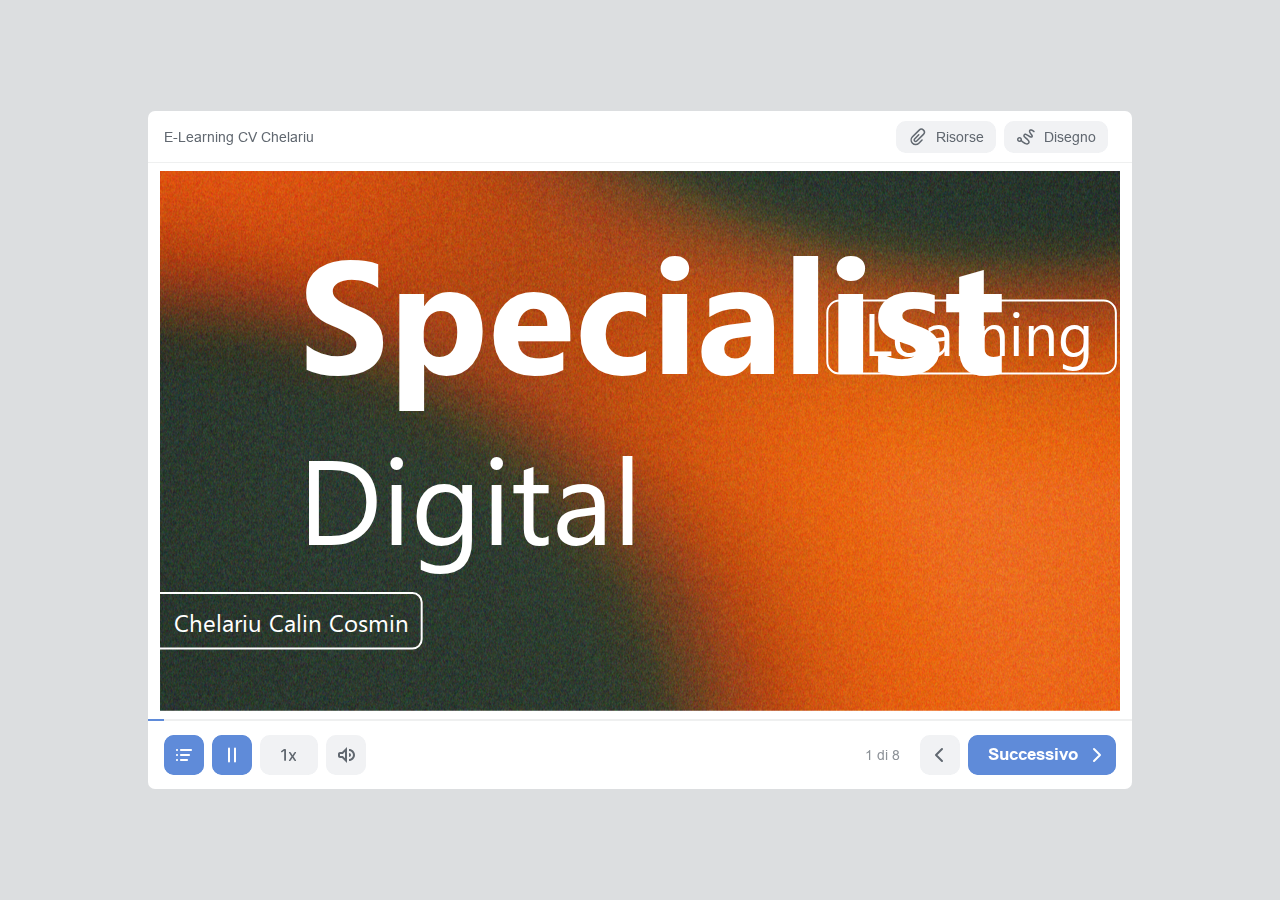
<file: index.html>
<!DOCTYPE html>
<!-- Created with iSpring --><!-- 976 684 --><!--version 11.9.7.21031 --><!--type html --><!--mainFolder ./ -->
<html style=background-color:#dcdee0;>
<head>
    <meta http-equiv="Content-Type" content="text/html;charset=utf-8"/><meta name="viewport" content="width=device-width,initial-scale=1,minimum-scale=1,maximum-scale=1,user-scalable=no"/><meta name="format-detection" content="telephone=no"/><meta name="apple-mobile-web-app-capable" content="yes"/><meta name="apple-mobile-web-app-status-bar-style" content="black"/><meta http-equiv="X-UA-Compatible" content="IE=edge"/><meta name="msapplication-tap-highlight" content="no"/><title>E-Learning CV Chelariu</title><link rel="apple-touch-icon-precomposed" href="data/apple-touch-icon.png"/><link rel="shortcut icon" type="image/ico" href="data/favicon.ico"/><style>body {background-color:#dcdee0;}#spr0_f9500ef {display:none;}</style>
    
    
    <style>
		#playerView {
			position:absolute;
			-webkit-tap-highlight-color:rgba(0,0,0,0);
			-webkit-user-select:none;
			-moz-user-select:none;
			-webkit-touch-callout:none;
			-webkit-user-drag:none;
		}
		#playerView * {
			position:absolute;
		}
		#preloader {
			width: 50px;
			height: 50px;
			position: absolute;
			top: 0;
			left: 0;
			bottom: 0;
			right: 0;
			margin: auto;
			border-radius: 10px;
			background-color: rgba(0, 0, 0, 0.5);
		}

		#preloader::after {
			content: '';
			position: absolute;
			background: url([data-uri]);
			background-size: cover;
			top: 0;
			left: 0;
			bottom: 0;
			right: 0;
			animation: preloader_spin 1s infinite linear;
			-webkit-animation: preloader_spin 1s infinite linear;
		}

		@keyframes preloader_spin { 0% {transform: rotate(0deg);} 100% {transform: rotate(360deg);} }
		@-webkit-keyframes preloader_spin { 0% {-webkit-transform: rotate(0deg);} 100% {-webkit-transform: rotate(360deg);}}
    </style>
</head>
<body>
	<div id="preloader"></div>
	<script src="data/browsersupport.js?6B4FF067"></script>
	<script src="data/player.js?6B4FF067"></script>
    <div id="content"></div>
    <div id="spr0_f9500ef"></div>
    <script>
		document.addEventListener("DOMContentLoaded", () => (function(startup){
			function start(savedPresentationState)
			{
				var presInfo = "eNrlfdty48aS4K9guOE9PhEkjLrg1nv2zPLazTBb1BGpts9aDgVEQlRNgwANgOrTbXfEPO4vzNs8TcxEzA/ss/9kvmQzqwASQJES1W1bZ8PusEgVsrLyVlmZVVnQjy3RetH6kThdm3I66jiDYb/DnYHf8QmjHYe73RHxfXvos4+tdisH4GFnEgZpLOKV0X9j9O/CKEjFFh4uHnz6rvXCd6x26671wubwuQDgRZKGs016TR3CKaOMA9zmvvWCWsRpt7ZImsiyrchDkV8TYvqme02Jxcj/GPWJZQN02HrxYyvGH2/xB/yap9uw3QpaL76TD1qbDYBl8lcAYVSOfBtEWSib5beP339sK+g4q0Hzh6E3dWj2CO68Ck0egd48DI1s7oFv64Q4ElhJQscc1YHth4Hvq8DewzRnh8g4Dh0eoOM49G0N2n8E+qYG7T4Mfb+tQT/C5f2yCl3Y8lHovEa3az0o7bwmQO+YiQB8a12zd5x6WesjtG+wPSjbo6bNtFspGlfro5wjP7ZuS6wfy4ERFVAxRr8wJK7rkL7V6Y28QYeTgd3x4WdnxAYj3x06ZOS4HxXJrWWQB1dfZZFYhsT8J2Rk0WxdSAOZ47hi9yy/W99Ah81KOQnXkz6CMyBouaMe+LDae7b+Br0HYiXyILpKr+LZJlyIIBJZjr+VDgi/lw7I6MPj2Ogn2VrEym8AqyArYloWkZitj9+3kawfC+eBFGablF/[base64]/HvccUC7yBn08x2WUe9QnsEY1NaJ10XtUGPGaGqF+w7I4tUyPcWKBSm3Qit2mnm06DGCYZQMzltO2XRPUQZwdjM4INT0wFstxPVeZFvVMGMf2rEJiVGOk2UXvgbNF+iDlNZbVqfSdbG3OnhyhtzDRFNwSv/mN/z4qUfyogDM560Ocm+3We3S9gCYpFr92E4gUQGsCULe4ZjZnKvbVWh9ARBUiGa9AV22iK8ed6Xb5W7MqIyuA1ubC48zpk0VKqdlaY9V+Vq02/ZbSaqP1ccY7mi9TmJpesMa594ycd/TJr1TlP9Wgdb8ijafZKiMNjDXAYX2Hn5lcHrO7YBNmRdMMP9utN+rjffHxVn3eqo93iQKuxxYDsFLbckjHdVmvwwf+sOOPnH7Hs92e1XW6rOsND8QW9GBsQY/HFtTcxE+NLa62A48N4Gd/[base64]/81fv53Y5PkYQogcZ6Km60A8gMjDeNlCN+i//rnfwk2G/xVrMMYhpC9gsUizDJxIyIQlbHN8XODSO5g3BBpuhFZsooTE6K1ndC7ZCd0RYRkBNGCzNqGWG8CKT0kcxUJFOVamMYkkMJIomQlAkPRJOI4uS/kCDwFt7dBthBxEAPHaylk0AgyLCIDxJ8Y90GUoGIAQxaugSHUp6I6kwovfgeoxMjyBARc0t6Hn6Nuf/+9b+15opbiabSFLqhiZQRIBvwaLlGFASJeCxgsAKElsXih+gDB4TpogxhA420QKqgvFcmtiCSfiy1yZBqzJE5QPfcC5Y9MBTH+RNmXphAqvUSgxABNC+hYJzHIAMzwNpSjBgC/AFEJUBcglELKFqGUNwjlXkRgeih+NJwQOwJysLv7sKrEgTVQxL/ZJsLIFskmRYspzOkfjRmYNAgiuA/iXPwDdMRoHUwe8CTy+xY4zOTXsBqwM9N+OGBn0kXzhVeEVbAWmq7FijUbg1irDb7TxICWMN/hHoeMz+bEdCFMtBhGoLsgyiQ+xG6ehe4VFgU77FgehFQYIx1+BFE3LCoe82HlYBgEtqkLbhXiTof6ngdBYTPYKnu4Di9oKXtYxFcRXSVo5A3uHA8yDcqZb7u2BG8TxrG35fm+Y0MMx9ocAmxCYXgb6JIjMN8HmIOZCCAzwSvbIC4V/AG7AO0zZu9SjSYHWhe9h5aJ7FkgjJmW71rEZp7l2RhtgkQsByXLKawOnLchvjV9C1jgDvEJLn3cMS1cvKkH0S/[base64]/Bb8Lzd9cPvncLBZRn+4bSV3FuHzXD58g4KD6CmxWgfieyXK3zzK1ae6CvAbTuLxKFf3IohIa61x7j4j5/q8k/Q2W0/IbJpzUSFqTuID2evzMF5mr5r/PCE11xwsItJaa6yyR1i1fw3etCjkcd5UR6tGO3+QdvbL0P62yLrewecWd6Ur3qHuZ3918elOHPtqradk+03HXphcY0n4XXH6lOy+WGbVaiEXpoaEILFu/Uk+VyliEmXGO7HM7/7nVatYZzd/u2oZd6FY3eXYKOl0ZeMmySC3hEaVt4v1iuKRwFXrz3/Kkm2KKWC62D2WoxBzveHQNX+/CeGJbLv6SrZdffXnPxVQf26pE4/iYAVkcV9ZRz2/vTsBabde7b5dlJsB3d2hy9M2N7whJz1vYHXsrs06nA/sjse8Xoe5w96AsD7x3UMHJ+zg5gY7vrnBPuHgZFTZvVga4wyeyN/k2UmwhRzMeB2sBLRjJihiY9+hbfST9TYWi7K/[base64]/s2zEg8ILId02GQMrrFnKV63MlMx6LwEPJNajNfbuMz4jkWrvUHwk6LmBzSW9/[base64]/fZQJxy6sQR7McZPBagCJoiNZ0dNISL18mzkExwZ5Or4JnAHjnic3Trie1/9dcqJ30XtUdMIe5YQ5YFiMOBBi4kEroQ/YlX0ssT/ASGFcVC3RkCseNi6waJjGcnNHGReHbND3cNdC36D4u+RD66L30LYoqoy4DUYIGCsFXEAowbSRACO2xoiDjEAi7nnEY/YBy6IaI94js13roveoWJatuSuG7orbuw0IgokCJrpU7Q84BxihDp6Y+xxmiSUd3RFGCo+FO4IU/A5hMBBiam57gU1Z3GNl4AnC5czyHcjEPXCKbm3Ty/975KAGrQNXyCfW4QWjQj/kzKbFKSxBttoMPj4niNqhOET+gSXDVpuK+oJXBdZgTzlory8jv3X+rrsV7Ku1nn7Qrq8TB7anfh+8us/Ia0eft4pZ96nM6t5ZpqTN1grn9UX4GThnBzl/spr1BVYiarYe2Iv7PXJe887PtQ2prQgnFFRoS4YsqGi21uz7Ob2YvmgrxtlTGe9oC7ma2c0QoKZl/3fKeT1bfWbzVhnyCXzqKbRctrTmGqPPOY/1nQtZvNdsPcGDUXWcQA+eRMgYTlEkeyXVXXtyYNf+9y2NX7iSLMPdVgGDCPlltklFvDLnYh1GQhaMCFUIL8qdzzhXLG02uw1UEeebKHgfpkVNWXUD17dhfoNwOl2/xzp8aLmdHn6zR33e7Q37xOKD+gYuYEuLwvcDG7X8tCq03UajtYvxIdHgPmYykNPYLnVp2CGleSHFPwDWH3rFiLsS/wKrvFSgVPGjuhqAXWI8Kr6t/IbV/z/kZfeKiH7Yig9KRrqIIF+htDvinaE95B0+IL1Oz7WGHSxAHfl9Muo6vbqIENtxEdmn7WV/gog0O3m5FctwOV4Hq6eaCtHlMCJ96kBA0yHOAC9JsAGIgDqdLh0MfE55r88t3VToUTk4v4ap1A4nRu6oRwe8M3Bov8P7A9rp9eEbdeG7xfue3eMHDifcg4cT7vHDCfcTKi9/MiqldAOjLyvfjP9uzPIkfZ+HUYQ3y34yukssvxORoUrjZK3l3c//gbV0ItuINJC1gWXBIwLK4sWwOBco6vaM/q78bxsbN9skloWWSaWqEzrc3AC2LMPeiwRPSwRW1yXrfadbEa1fQJOI75NoFcZ52DYQMM+3KVZbYscYoAMjDtK0OLtY3IkgDf6hym8fOKsKoG8ZMyz5A/5fibeK816QvQ1zQJmn4VvZtla1eoGs1UsFHnVgaSZW5CXNkr00zESWy5JQrKoUKfKyFEb2wzZYpmUNYXAj8i0SHuwrVUVs5GGwlghj4GadRFGgCvpu0wRYVtWL2S3YBDJFnZF1tR0NrVGDKZcZfVmwCK2zSl0njqAqGbHWVMq3WvYpyy6DSuntCwNUci9LHlXZoMh//td2UQ4bFOWswSZYYDuSGWB1bICHSMEqQttYgfYFYBfSAu4CeABw2SbJhByhqhvb3rNR1HMa3Vod5k+GPIdKpVmUJZqgD9BzuJT6ALFLzQdY8AmkABVtYwPcFPqAfiG4yEjcYE+0tQDkahp/2QJikAbyioW7kiEkWRUAqyLPsupYVZWaFUpJRQNDrMwkA+NNIitAU4Fa/skYKvPuB5sECzO3aF8JCH8v9/MU5o8ivw+ilnWq9ZJiLKBVtbPqHA9m0DJMszuxaWML1oneROEa2Iju0WxLuFV5eqemZrgO0xWeDVZYGHqW8VOtCJRiZZgFfs9j6srVAwWhMtHyiV/[base64]/Szay/ASG331OKLdoVzuuOcnMw5NX2Hn8y9/Rj37HO5h5lDyKcwz3bM05OZ5ybnp6veeYx5/rnMw2xGF/vr1N1w2h8ShwwhT+OQtvm+1+kNRn6H9Ec9ZsO4EKcfCG29g6Gtdzy09T6h7qa8iyyLWSrXkfH3onLG2L08oX6luY/REOpWRjBr8QIbF4hjIVGYiwL3/xKLKNkuTQifEIRR3/C4Y1gupbIUR8RvIe85e/oNaN9nuzJ3zvHeHCFEVaVxPLNyXEqo47qWvLTQBkdteg5zHXWDQR63U8t1Pcd2LMv2HO3AzPVMzgiWR+D1UlhCbWrKk1r/2P3nZg+9Q7M44UEmiMtMTl2HU6+4R+y4sChbvkscV9W4EwpxgG9T1/ZceVNZu/3MbPBrvLxogZGAQ3A/EEThM19eq2vefta66D2aR/oVPjhEM7ZLfHVLEwtysPjfs4jtctdy1ZE+x8SQEJgOeBuAeY/fOcBqQQhGbLzvyiDk8fZ3DmyuTui1k3Cti96jefu5qhDXJB78s7AqAw8HQDLMBE2C0ViuQ4BHeY5se9DJVqX0vLx14Bw+QHZ97pe37un+vsGhE9gmcBW2efpdoRqUB04FjMby1UWXNsjVxEMS4sgLI0A10Im3wPf3eR6i2qUmx30VG7Gq2pbjVGvAR6hWxypVq/GBSMp93CSQZxMl2ZxyvJUijR0vKVQuST0kbJg6PuEetXlhsg+RrQMfIvsuahINlIL2wX7VjiUYmC5r0IDJ4SlMieJdAseJxiN8CP8t3/LkSZT9ENE68DFZk/8Pyb5fNf0KdeR0pMxlhT3AJG7cPvawnsaDqJzjSxpkWYeeGGE1jAUeVN2GQxPXUiGnAWLV5Emb8uTUBJMHMopjF1gEmqYLAnYIOCOP45UJeeHNBGkSkKyl6habhDpAhOVUlh+I0UBMkPWxMuOrEt0Eb0Kf9naEqtB/63MBfeGQR5bN1tMLGbR1Rz8CeSZWO81oRJ5JNAOAxznVwxxEpLUeyCyfh+/dvZqns6oHQxJRs1V/N8IzsapHD4reRuvp1qwFH7Xjzccm7i96M0R3xeoYrtF6ypG1muNNR64fzj+TFvVoSqqi2Xq6FrWV9kC1yXM5JT2+Um9waURmJxSfaKFbhfV96571emj1XF5Ji4tO5rQSOJ2gZPI74pU+I69aXCYZbzQ+ZeoSzX5/yRqCokG9d+98hC+Fi+BbNxVBpDZovyv2e27j3DLfJbe3re/lxhReT1Y16jjVBthAd4XAaiOlBrFsQqykUph6b0Fxp6+g4uZBMsivSoa0hVLXBT3iQXror0yP0Oi5eZgg9tsISKMMhuYFYbNwlYTG5VijjVdpg2zALW//l7SVWbyirQ6xbEKs5CzdjW4/Nrr9i4+umQuM4jTIMIbr5J+ERozzNGIsyGE9q6mnIkNxS0URRliRjlUocpsUzcK1uEmipUaU+5tIyHtMUd6vQEZprUUSq7bMg5Z80Dr4ikzjS/JHc7O8LY6qcNt5cYcn8dnVV491wAOK65soiN+2yu35tBir2H+OC7R3eb7JXlx9dfXVu3fvzEg+xM3sZI01MldfyR3ujtri7pRb3B1iU3y1ieNdfdUYDfiTrwG+SdJlmF4ES7HFwwd852oSJWkmt7YzsQx7weLtKk228RKb5ENA89+GoxEZ4TqUyLKB9/LgAg86UGHTyXggX5uKCIZRiNLY4+ku8AVINWwDe+APep+E7VVyH6Z1ZIMhHdpPQDYP/5bXMODGLxs8EcMBtnBF5sMn4tEZOh3NJFkln6OwTbA6pvBBfzAcWo/1l4VfRzCM5H8nYdA04hCIax4dHSt60ve9bZ4n8REi7JHXG/ifhkjXjG25bq/3JGxyvn0uSRLJL0GOJujTlNREoZNyEp4sXCTx8jGVod2O+Kei0kkb2vjvifh0tX0SWUcU9ykkfdocOYBEJ+cETB9xoZAH6OdBHEby3fLBvVgFWKD0Olki6M37GZ4N47kwvrkxDbOsF8iRwji4icJlGSKuFfwGILCCDVFUypOzu+TdJLgJo917ue9FJqD/rooaIfp9xdH+Ld7QeAbslc3Fi8ShdbrNJepK0zm4nfNgm2mNN2BIF0Ee6ljO0/Beb70I34l4WSNCCuFsu74J06wKKtuncfT+AOGz7U0u8ijMDjxD0aS1ljdJtF2HfaWPY0K6hcejYC2i95WcAKIFkb0VcX+b5clafJCyH9a1kyhx7fR8J1Z3EZZHvBHhu3A5xHdchtmOoPU2wndX3oc7SmLJ+w6ukEAYpIu73UvZ7wAmDkSpY6A3TcASwvM0WW/yHUUl0yC5HT0ogW4+CW/zmlBwLawbQ5JXyKwZQqXtXBlhmI7j2+TwkzdYtrF7tJNzUYPSkorbUXcjFYhZdzU0RNEH6VtY6ZIEeIZorIBrMLJItmkWzhHjm6o+D7DY1Ld8QyqaTouYDKf+GMk57113+/3hbDbuTYbX3Ytx93rS7Q0n171u/+vr+fS6N3w5PoNOb7DGM1LvBcUaz6IEcSkCLPqEUAeD4uPYpvP59PX1efdsOAFkPazlNUR8G6YiScOHep5134xfdufj6dl17xKQnM0wnd1GGb78Ur6DVboZWV/5EJ7ZcD4fn73E3uM1Vu/ILhLD/k2rWB76IBLwdUP5Av2TuJ5PzxssZ9vNMZYvB+MpcHtxoZiVGKDf2b7subtdiuRIx9llbz6eT4azXcdZAgYEtpdEQutTEerZ8Nt5IVkUbJqAJNbJQz3OL4Zvqj3CRbjEeaD1mX09PrsennUllUXzeDKe//X69VSKsYuF1lgojW/3LYpzuw8ro4rzbHrxujspkQ1EFnwiPuBoNjybDy+uz19N51P5op88KUpvizXokM6kOVyfXU9H1/3p5dkcpY5O3PiieHL5uje8+AJt7Iv5dN4tDGj2hYbpDTQ/on3lZZodv+kC2a+7F18rTvoXQ2gYXH8znr/CBBXLu2VpGwql8ADqTbJpci9fYVzc6ygQz+fd/qvXIIvrwbR/Kb+UloUiThZb+YZiDXo0RnHsIUfg8TWg8evuyxrUeL0OViLWISfjs6+rgP0kisJVoMEpsVUAK0IqHVj3/Lyw1p1Ux/FShLA2KsD+9Gx+MZ2omXrdn0xnIMB+9xwVge4C14lDkMNvx8D45QS0CmIf4mQYZgv5guIoMTJIutN1Ak4OVoiDI9W7dk/ogXMVbWyrbPr+IND0cg7iQ2HMynsUh8BwFqvqP+3RxfB80v0rPLwQmzAXh0CUfUujH14A5GkG38BRuqxDzqoO+mY6AWMsG1HPMsIpQC8vLqShShLGM/ALcwB9fT4ZwlRAsw3vBRi/etn2H6R4wRPLibop3sot4m1QTvDB9HUXphL4hPnFuI9WgATKt2kDYBtQBFt0B1jDvwSnI10LTjOcYiLDWwYfPpTvH5eLZOlEVFu2NX7AawngYBKMtxKzGPei+w2sUGCz08kMfNygbKkaVtW1LXH1wjsEyUEEF92Z1M3LBKbZUYjr7gQF2g/ihaQ1x7jjEPSr8ctXE/hfKXyItarxB1FxjHXwc2nV5/jeMvW4cLDd2eyb6cVAzsIM1kJkDK/34Hu730E6JFWyF2MqL6PUBKjQjc/6U9B7f15FOangwZs28jZMmuKNkbIXENGVSi3sBUgeTL+5nqup9fP/MeIQJ1eg7pGsN1Eor9CUdqNUKBNe9TZ6oB+fS40WVlXo8zX4aHR4vem3YJLSkegPpl/DA/ihPfirmhc//6d6VFl/wcJL25TmDTRvkvJN8RjLSEPPIHkr7hVJS9+LNJf3hTbFuv0hMA+NMBv+5RI0Nu5OdhOoppOwEvmpiy5/AKEL+WK5pViAWRRo0ZVIVwwr2xA4PLssfStO4zBKFvt1+Xx6fnl+fQGOA0CVZwQ/BTMZVoTu2WAGHdGvXWwhFcBLM/k2KW8dyRtbwFaSAoVY7VuuPw/gPJ9ezC+64/kjKGHZzIGjHUIwuuEADf0vl+P/fT3qwtI3aJjRGdjeBl/eju9olwIrb9mhVeJ1KRkIFnd/8G6nIed2Vo0eAOPw2y/Mg6PWXNyDNnwr74c9MoicdCWtx0fEmaYNJ40DZ91JAz080qwPod0FhLOfK1UcXUDmWczXk4W7I+B0AefFJbsThzxRAEfFXR+8lPvnDV4Ev/3pZNI9hyWhN0Z39RpvbMJ6E5bryx5yCCvkRP7JwjXk6NrTb2HVHtSxBNEu3toDnk2BrpF0jcAQrgKQEiYHYu59l2+Gvdl4LqMbvH/5TXijIKSNHvLo0jwrjry00IdduEJ6gsvagwyGo+7lZC5bJEfbHcdAPYYvBRfKx9apfIOrVAYJbSo2u78L0gwccP3/A+6mrAPdqQf/qMbaWdDTlre6/Zy0vs2G3Yv+KxDNWV9G1d043oLd1R6ChpH5yXyfl5aqln/EAhxtLBchI8eEJA/quFX0V0q2YKIPkz74r3/+txpkc5QLkEyEW4dFCJaKBXY70AdMEGebXG7V3yeJdwG/[base64]/4/slJWuQ==";
				PresentationPlayer.start(presInfo, "content", "playerView", onPlayerInit, savedPresentationState);
				function onPlayerInit(player)
				{
					(function(player){
	(function(player)
{
	function findConnector(win)
	{
		var retries = 0;
		while (!win.ispringPresentationConnector && win.parent && win.parent != win)
		{
			++retries;
			if (retries > 7)
			{
				return null;
			}

			win = win.parent;
		}
		return win.ispringPresentationConnector;
	}

	function getConnector()
	{
		var api = findConnector(window);
		if (!api && window.opener && (typeof(window.opener) != "undefined"))
		{
			api = findConnector(window.opener);
		}
		return api;
	}

	try
	{
		var connector = getConnector();
		if (connector)
		{
			connector.register(player);
		}
	}
	catch (e) {}
})(player);

})(player);

					var preloader = document.getElementById("preloader");
					preloader.parentNode.removeChild(preloader);
				}
			}

			if (startup)
				startup(start);
			else
				start();
		})());
    </script>
</body>
</html>
</file>
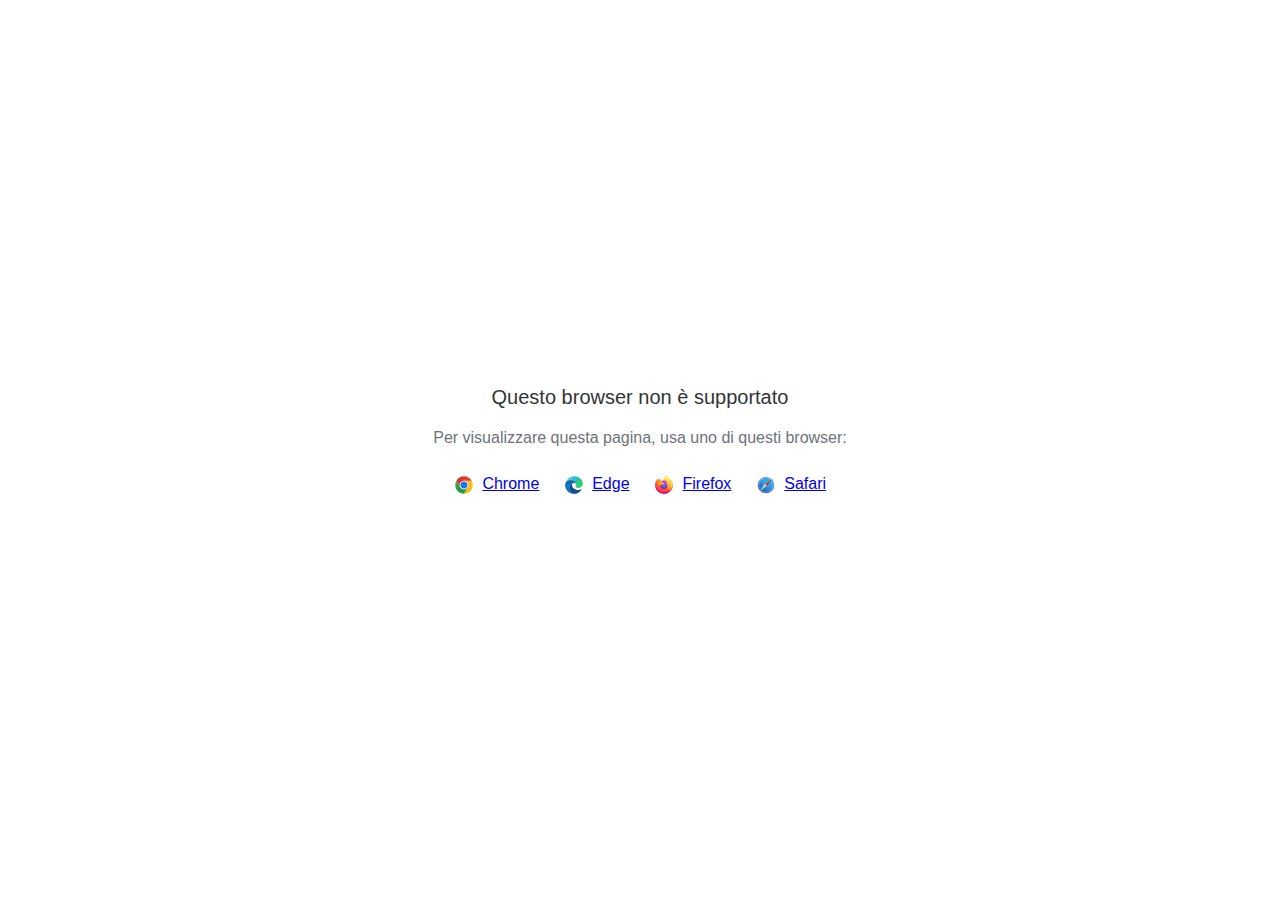
<file: data/html5-unsupported.html>
<html>
<head>
    <meta http-equiv="Content-Type" content="text/html;charset=utf-8"/>
    <meta name="viewport" content="width=device-width,initial-scale=1,maximum-scale=1">
    <meta name="format-detection" content="telephone=no">
    <meta name="apple-mobile-web-app-capable" content="yes">
    <meta name="apple-mobile-web-app-status-bar-style" content="black">
    <meta http-equiv="X-UA-Compatible" content="IE=edge">
    <meta name="msapplication-tap-highlight" content="no" />
    <title>Pagina non disponibile</title>
    <style>
        body {
            background: #fff;
        }

        .banner {
            position: absolute;
            top: 50%;
            left: 50%;
            margin-left: -235px;
            margin-top: -67px;
            width: 470px;
            text-align: center;
            font-family: Roboto, Arial, Helvetica, sans-serif;
        }

        .title {
            margin-bottom: 16px;
            font-size: 20px;
            font-weight: 500;
            color: #323537;
            line-height: 28px;
        }

        .text {
            margin-bottom: 26px;
            font-size: 16px;
            color: #6C737B;
            line-height: 22px;
        }

        .browsers svg, .browsers a {
            display: inline-block;
            vertical-align: top;
        }

        .browsers a {
            font-size: 16px;
            margin-right: 20px;
            margin-left: 4px;
        }

        .browsers :last-child {
            margin-right: 0;
        }
    </style>
</head>
<body>
    <div class="banner">
        <div class="title">Questo browser non è supportato</div>
        <div class="text">Per visualizzare questa pagina, usa uno di questi browser:</div>
        <div class="browsers">
            <svg width="20" height="20" viewBox="0 0 20 20" fill="none" xmlns="http://www.w3.org/2000/svg">
                <path d="M10.0001 10.0001L13.789 12.1875L10.0001 18.7501C14.8326 18.7501 18.7501 14.8326 18.7501 10.0001C18.7501 8.40581 18.3216 6.91244 17.5766 5.625H10L10.0001 10.0001Z" fill="#FBBF12"/>
                <path d="M9.99999 1.25C6.76136 1.25 3.93585 3.01077 2.42285 5.6261L6.21103 12.1876L9.99999 10.0001V5.62507H17.5766C16.0634 3.01039 13.2382 1.25 9.99999 1.25Z" fill="url(#paint0_linear_579_2699)"/>
                <path d="M1.25005 10C1.25005 14.8325 5.16742 18.75 10 18.75L13.789 12.1875L10 10L6.21109 12.1875L2.42291 5.62598C1.67833 6.91306 1.25 8.40588 1.25 9.99988" fill="url(#paint1_linear_579_2699)"/>
                <path d="M14.3751 10.0001C14.3751 12.4163 12.4163 14.3751 10.0001 14.3751C7.58381 14.3751 5.625 12.4163 5.625 10.0001C5.625 7.58381 7.58381 5.625 10.0001 5.625C12.4163 5.625 14.3751 7.58381 14.3751 10.0001Z" fill="white"/>
                <path d="M13.5548 10.0001C13.5548 11.9633 11.9633 13.5548 10.0001 13.5548C8.03686 13.5548 6.44531 11.9633 6.44531 10.0001C6.44531 8.03686 8.03686 6.44531 10.0001 6.44531C11.9633 6.44531 13.5548 8.03686 13.5548 10.0001Z" fill="#1A73E8"/>
                <defs>
                    <linearGradient id="paint0_linear_579_2699" x1="5.04786" y1="6.71874" x2="12.965" y2="6.71874" gradientUnits="userSpaceOnUse">
                        <stop stop-color="#DB3328"/>
                        <stop offset="1" stop-color="#E53D30"/>
                    </linearGradient>
                    <linearGradient id="paint1_linear_579_2699" x1="4.58454" y1="7.18406" x2="7.82938" y2="12.8043" gradientUnits="userSpaceOnUse">
                        <stop stop-color="#32A651"/>
                        <stop offset="1" stop-color="#279847"/>
                    </linearGradient>
                </defs>
            </svg>
            <a href="https://www.google.com/chrome">Chrome</a>
            <svg width="20" height="20" viewBox="0 0 20 20" fill="none" xmlns="http://www.w3.org/2000/svg">
                <path d="M12.2449 9.92045C12.2449 8.25 10.5088 5.36648 6.59777 5.36648C2.68671 5.36648 1.25 8.62784 1.25 10.0199C1.25 5.0483 5.30074 1.25 10.1097 1.25C14.9188 1.25 18.75 4.84943 18.75 8.50852C18.75 11.7699 16.2956 12.9034 14.3002 12.9034C12.9832 12.9034 11.4866 12.4659 11.4866 11.7699C11.4866 11.233 12.2449 11.233 12.2449 9.92045Z" fill="url(#paint0_linear_579_2709)"/>
                <path d="M6.59777 5.36646C10.5088 5.36646 12.2449 8.24998 12.2449 9.92043C12.2449 9.93342 12.2448 9.94627 12.2446 9.95901C12.2249 8.84657 11.4738 7.79259 9.99002 7.79259C8.11431 7.79259 5.5801 10.338 5.91933 13.5C6.19087 16.031 8.33381 19.4261 12.9832 18.2329C12.9832 18.2329 12.1052 18.75 9.6508 18.75C5.30074 18.75 1.25 14.7727 1.25 10.2187C1.25 10.0981 1.25184 9.97975 1.25555 9.8637C1.35584 8.39889 2.82648 5.36646 6.59777 5.36646Z" fill="url(#paint1_linear_579_2709)"/>
                <path d="M6.59777 5.36646C10.5088 5.36646 12.2449 8.24998 12.2449 9.92043C12.2449 9.93342 12.2448 9.94627 12.2446 9.95901C12.2249 8.84657 11.4738 7.79259 9.99002 7.79259C8.11431 7.79259 5.5801 10.338 5.91933 13.5C6.19087 16.031 8.33381 19.4261 12.9832 18.2329C12.9832 18.2329 12.1052 18.75 9.6508 18.75C5.30074 18.75 1.25 14.7727 1.25 10.2187C1.25 10.0981 1.25184 9.97975 1.25555 9.8637C1.35584 8.39889 2.82648 5.36646 6.59777 5.36646Z" fill="url(#paint2_radial_579_2709)"/>
                <path d="M12.4415 18.4371C14.9324 17.7576 16.712 15.6377 17.0338 15.2101C17.393 14.7328 17.4928 14.4345 17.393 14.3351C17.2932 14.2357 17.1536 14.2555 16.7944 14.4345C16.4352 14.6135 14.32 15.4885 11.9056 14.7527C9.49107 14.0169 7.83486 12.1078 7.83486 9.99987C7.83486 8.36919 9.23166 7.79248 9.98993 7.79248C8.11422 7.79248 5.58001 10.3379 5.91923 13.4999C6.19077 16.0309 8.33371 19.426 12.9831 18.2328C12.9831 18.2328 12.821 18.3283 12.4415 18.4371Z" fill="#0E458A"/>
                <path d="M12.4415 18.4371C14.9324 17.7576 16.712 15.6377 17.0338 15.2101C17.393 14.7328 17.4928 14.4345 17.393 14.3351C17.2932 14.2357 17.1536 14.2555 16.7944 14.4345C16.4352 14.6135 14.32 15.4885 11.9056 14.7527C9.49107 14.0169 7.83486 12.1078 7.83486 9.99987C7.83486 8.36919 9.23166 7.79248 9.98993 7.79248C8.11422 7.79248 5.58001 10.3379 5.91923 13.4999C6.19077 16.0309 8.33371 19.426 12.9831 18.2328C12.9831 18.2328 12.821 18.3283 12.4415 18.4371Z" fill="url(#paint3_radial_579_2709)"/>
                <defs>
                    <linearGradient id="paint0_linear_579_2709" x1="17.7323" y1="11.5909" x2="0.61762" y2="7.54779" gradientUnits="userSpaceOnUse">
                        <stop stop-color="#3BCC50"/>
                        <stop offset="0.489583" stop-color="#2ABAD6"/>
                        <stop offset="1" stop-color="#7DCFE7"/>
                    </linearGradient>
                    <linearGradient id="paint1_linear_579_2709" x1="7.11659" y1="5.36646" x2="7.11659" y2="18.75" gradientUnits="userSpaceOnUse">
                        <stop stop-color="#035989"/>
                        <stop offset="0.265625" stop-color="#1175B6"/>
                        <stop offset="1" stop-color="#0470CF"/>
                    </linearGradient>
                    <radialGradient id="paint2_radial_579_2709" cx="0" cy="0" r="1" gradientUnits="userSpaceOnUse" gradientTransform="translate(6.83723 11.8693) rotate(59.2143) scale(5.92595 5.93561)">
                        <stop stop-color="#1284D8"/>
                        <stop offset="0.813899" stop-color="#1170B2" stop-opacity="0.767762"/>
                        <stop offset="1" stop-color="#0E649B" stop-opacity="0.65"/>
                    </radialGradient>
                    <radialGradient id="paint3_radial_579_2709" cx="0" cy="0" r="1" gradientUnits="userSpaceOnUse" gradientTransform="translate(11.6661 13.4999) rotate(77.9982) scale(4.79806 5.18015)">
                        <stop stop-color="#104890"/>
                        <stop offset="0.69943" stop-color="#12529E" stop-opacity="0.70624"/>
                        <stop offset="1" stop-color="#0E4584" stop-opacity="0.58"/>
                    </radialGradient>
                </defs>
            </svg>
            <a href="https://www.microsoft.com/edge">Edge</a>
            <svg width="20" height="20" viewBox="0 0 20 20" fill="none" xmlns="http://www.w3.org/2000/svg">
                <path d="M18.1191 6.70405C17.7385 5.78587 16.967 4.79462 16.3615 4.4815C16.8544 5.4501 17.1395 6.42162 17.2485 7.14652C17.2485 7.14652 17.2485 7.15163 17.2503 7.16113C16.2598 4.6861 14.5798 3.68791 13.2079 1.51504C13.1383 1.40543 13.069 1.29582 13.0012 1.17854C12.963 1.1124 12.932 1.05248 12.905 0.995851C12.8481 0.885984 12.8042 0.76987 12.7741 0.649844C12.7743 0.644144 12.7725 0.638558 12.7688 0.63417C12.7652 0.629782 12.7601 0.626904 12.7544 0.626094C12.749 0.624635 12.7434 0.624635 12.738 0.626094C12.7366 0.626756 12.7352 0.627617 12.734 0.628652C12.7318 0.628652 12.7296 0.63121 12.7274 0.63194L12.7311 0.627191C10.5302 1.91914 9.78353 4.30904 9.71499 5.5049C8.83549 5.56518 7.99455 5.88974 7.30189 6.43623C7.22949 6.37488 7.15379 6.31755 7.07512 6.26451C6.87551 5.56419 6.86708 4.82302 7.0507 4.11832C6.15057 4.52936 5.45059 5.17789 4.94165 5.75189H4.93764C4.5902 5.31089 4.61463 3.85634 4.63432 3.55272C4.63031 3.53372 4.37547 3.68535 4.34266 3.70837C4.03608 3.92756 3.7495 4.17357 3.48628 4.4435C3.18675 4.74784 2.9131 5.07672 2.66818 5.42671C2.1047 6.22702 1.70509 7.13132 1.49244 8.08735C1.48843 8.10635 1.48478 8.12608 1.48077 8.14544C1.46437 8.22254 1.40494 8.60946 1.39437 8.6935V8.71286C1.3169 9.11266 1.26865 9.5176 1.25 9.92444V9.96938C1.25 14.8186 5.17279 18.75 10.0114 18.75C14.345 18.75 17.943 15.5968 18.6477 11.455C18.6623 11.3428 18.6743 11.2295 18.6875 11.1163C18.8617 9.61022 18.6681 8.02743 18.1191 6.70405ZM8.02046 13.5774C8.06129 13.5968 8.09994 13.6183 8.14186 13.6373L8.14769 13.641C8.10577 13.6205 8.06311 13.5993 8.02082 13.5774H8.02046ZM17.251 7.16515V7.15675V7.16625V7.16515Z" fill="url(#paint0_linear_579_2717)"/>
                <path d="M18.119 6.704C17.7384 5.78582 16.9669 4.79457 16.3614 4.48145C16.8543 5.45005 17.1394 6.42157 17.2484 7.14647V7.16437C18.0752 9.41067 17.6246 11.695 16.9757 13.0907C15.9716 15.25 13.541 17.4635 9.73602 17.3557C5.62839 17.2388 2.0071 14.1802 1.33082 10.1776C1.20759 9.54586 1.33082 9.22543 1.39279 8.71281C1.31733 9.10778 1.28853 9.22214 1.25098 9.92439V9.96933C1.25098 14.8185 5.17377 18.7499 10.0124 18.7499C14.346 18.7499 17.944 15.5968 18.6487 11.4549C18.6633 11.3428 18.6753 11.2295 18.6884 11.1162C18.8616 9.61017 18.668 8.02738 18.119 6.704Z" fill="url(#paint1_radial_579_2717)"/>
                <path d="M18.119 6.704C17.7384 5.78582 16.9669 4.79457 16.3614 4.48145C16.8543 5.45005 17.1394 6.42157 17.2484 7.14647V7.16437C18.0752 9.41067 17.6246 11.695 16.9757 13.0907C15.9716 15.25 13.541 17.4635 9.73602 17.3557C5.62839 17.2388 2.0071 14.1802 1.33082 10.1776C1.20759 9.54586 1.33082 9.22543 1.39279 8.71281C1.31733 9.10778 1.28853 9.22214 1.25098 9.92439V9.96933C1.25098 14.8185 5.17377 18.7499 10.0124 18.7499C14.346 18.7499 17.944 15.5968 18.6487 11.4549C18.6633 11.3428 18.6753 11.2295 18.6884 11.1162C18.8616 9.61017 18.668 8.02738 18.119 6.704Z" fill="url(#paint2_radial_579_2717)"/>
                <path d="M13.8612 7.73587C13.8806 7.74939 13.8977 7.7629 13.9159 7.77642C13.696 7.38513 13.4221 7.02694 13.1022 6.71246C10.3788 3.98314 12.3884 0.794172 12.7271 0.631947L12.7307 0.627197C10.5298 1.91915 9.78314 4.30905 9.7146 5.50491C9.81668 5.49797 9.9184 5.4892 10.0223 5.4892C11.6647 5.4892 13.0953 6.39459 13.8612 7.73587Z" fill="url(#paint3_radial_579_2717)"/>
                <path d="M10.028 8.28118C10.0138 8.5004 9.24382 9.25307 8.97441 9.25307C6.48292 9.25307 6.07861 10.7635 6.07861 10.7635C6.18798 12.0357 7.07244 13.0833 8.14245 13.6375C8.19131 13.6627 8.24052 13.6854 8.28828 13.708C8.37396 13.7446 8.46 13.7811 8.54567 13.8136C8.91262 13.9433 9.29689 14.0172 9.68568 14.0329C14.0525 14.2382 14.8991 8.80001 11.7473 7.22087C12.5541 7.08021 13.3919 7.40575 13.8597 7.73495C13.0941 6.39367 11.6631 5.48828 10.0207 5.48828C9.91682 5.48828 9.81511 5.49705 9.71303 5.50399C8.83417 5.56502 7.99404 5.88994 7.30212 6.43642C7.43591 6.55005 7.58685 6.70131 7.90439 7.0148C8.5001 7.60378 10.0247 8.20993 10.028 8.28118Z" fill="url(#paint4_radial_579_2717)"/>
                <path d="M10.028 8.28118C10.0138 8.5004 9.24382 9.25307 8.97441 9.25307C6.48292 9.25307 6.07861 10.7635 6.07861 10.7635C6.18798 12.0357 7.07244 13.0833 8.14245 13.6375C8.19131 13.6627 8.24052 13.6854 8.28828 13.708C8.37396 13.7446 8.46 13.7811 8.54567 13.8136C8.91262 13.9433 9.29689 14.0172 9.68568 14.0329C14.0525 14.2382 14.8991 8.80001 11.7473 7.22087C12.5541 7.08021 13.3919 7.40575 13.8597 7.73495C13.0941 6.39367 11.6631 5.48828 10.0207 5.48828C9.91682 5.48828 9.81511 5.49705 9.71303 5.50399C8.83417 5.56502 7.99404 5.88994 7.30212 6.43642C7.43591 6.55005 7.58685 6.70131 7.90439 7.0148C8.5001 7.60378 10.0247 8.20993 10.028 8.28118Z" fill="url(#paint5_radial_579_2717)"/>
                <path d="M6.89479 6.14439C6.96588 6.19043 7.02421 6.22916 7.07708 6.2646C6.87746 5.56428 6.86903 4.82311 7.05265 4.11841C6.15252 4.52945 5.45255 5.17799 4.9436 5.75198C4.9848 5.75089 6.2557 5.72787 6.89479 6.14439Z" fill="url(#paint6_radial_579_2717)"/>
                <path d="M1.33119 10.1776C2.00747 14.1802 5.62876 17.2388 9.7393 17.3557C13.5443 17.4635 15.9735 15.25 16.979 13.0907C17.6279 11.6946 18.0785 9.41068 17.2517 7.16437V7.14756C17.2517 7.14976 17.2517 7.15268 17.2535 7.16218C17.5641 9.1962 16.532 11.1667 14.9184 12.4992C14.9167 12.5029 14.9152 12.5067 14.9137 12.5105C11.7692 15.0765 8.76042 14.0586 8.15123 13.6431C8.10893 13.6227 8.06628 13.6015 8.02399 13.5796C6.19056 12.7027 5.43334 11.0274 5.59558 9.5919C4.04797 9.5919 3.52007 8.28314 3.52007 8.28314C3.52007 8.28314 4.90982 7.29006 6.74143 8.1538C8.43778 8.95396 10.031 8.2835 10.031 8.28314C10.0277 8.21189 8.50304 7.60391 7.90842 7.01676C7.59088 6.70327 7.43995 6.55201 7.30615 6.43838C7.23375 6.37702 7.15805 6.3197 7.07939 6.26665C7.02725 6.23012 6.97001 6.19358 6.8971 6.14645C6.25801 5.72992 4.98711 5.75294 4.94518 5.75404H4.94117C4.59374 5.31303 4.61816 3.85849 4.63785 3.55487C4.63384 3.53587 4.379 3.68749 4.34619 3.71051C4.03961 3.92971 3.75303 4.17571 3.48981 4.44564C3.19028 4.74999 2.91663 5.07887 2.67171 5.42886C2.10823 6.22916 1.70862 7.13347 1.49597 8.08949C1.48904 8.1063 1.17734 9.47023 1.33119 10.1776Z" fill="url(#paint7_radial_579_2717)"/>
                <path d="M13.1024 6.71246C13.4222 7.02693 13.6962 7.38513 13.9161 7.77642C13.9616 7.81071 14.0055 7.8473 14.0473 7.88603C16.0335 9.71873 14.9945 12.3132 14.9154 12.4996C16.529 11.1671 17.5611 9.19662 17.2505 7.16259C16.2599 4.6861 14.58 3.68791 13.2081 1.51504C13.1385 1.40543 13.0692 1.29582 13.0014 1.17854C12.9631 1.1124 12.9321 1.05248 12.9051 0.995851C12.8483 0.885984 12.8044 0.76987 12.7742 0.649844C12.7745 0.644144 12.7726 0.638559 12.769 0.63417C12.7653 0.629782 12.7602 0.626904 12.7546 0.626094C12.7492 0.624635 12.7435 0.624635 12.7382 0.626094C12.7367 0.626756 12.7354 0.627617 12.7341 0.628652C12.732 0.628652 12.7298 0.63121 12.7276 0.63194C12.3885 0.794165 10.379 3.98313 13.1024 6.71246Z" fill="url(#paint8_radial_579_2717)"/>
                <path d="M14.0464 7.88413C14.0046 7.8454 13.9608 7.80882 13.9152 7.77452C13.8973 7.761 13.8787 7.74748 13.8605 7.73396C13.3928 7.40513 12.555 7.07922 11.7482 7.21989C14.8995 8.79902 14.0534 14.2372 9.68654 14.0319C9.29775 14.0163 8.91348 13.9424 8.54653 13.8126C8.46085 13.7805 8.37481 13.7451 8.28914 13.7071C8.23956 13.6844 8.19034 13.6618 8.14331 13.6365L8.14914 13.6402C8.75834 14.0567 11.7671 15.0746 14.9116 12.5075C14.9116 12.5075 14.9134 12.5028 14.9163 12.4962C14.9943 12.3132 16.0334 9.71866 14.0464 7.88413Z" fill="url(#paint9_radial_579_2717)"/>
                <path d="M6.07833 10.7635C6.07833 10.7635 6.48264 9.25306 8.97412 9.25306C9.24354 9.25306 10.0135 8.49966 10.0277 8.28117C10.0419 8.06268 8.43455 8.95199 6.7382 8.15183C4.90659 7.28809 3.51685 8.28117 3.51685 8.28117C3.51685 8.28117 4.04475 9.58993 5.59235 9.58993C5.43012 11.0255 6.18733 12.6992 8.02076 13.5776C8.06159 13.597 8.10024 13.6185 8.14217 13.6375C7.07215 13.0843 6.18879 12.0357 6.07833 10.7635Z" fill="url(#paint10_radial_579_2717)"/>
                <path d="M18.1191 6.70405C17.7385 5.78587 16.967 4.79462 16.3615 4.4815C16.8544 5.4501 17.1395 6.42162 17.2485 7.14652C17.2485 7.14652 17.2485 7.15163 17.2503 7.16113C16.2598 4.6861 14.5798 3.68791 13.2079 1.51504C13.1383 1.40543 13.069 1.29582 13.0012 1.17854C12.963 1.1124 12.932 1.05248 12.905 0.995851C12.8481 0.885984 12.8042 0.76987 12.7741 0.649844C12.7743 0.644144 12.7725 0.638558 12.7688 0.63417C12.7652 0.629782 12.7601 0.626904 12.7544 0.626094C12.749 0.624635 12.7434 0.624635 12.738 0.626094C12.7366 0.626756 12.7352 0.627617 12.734 0.628652C12.7318 0.628652 12.7296 0.63121 12.7274 0.63194L12.7311 0.627191C10.5302 1.91914 9.78353 4.30904 9.71499 5.5049C9.81707 5.49796 9.91878 5.48919 10.0227 5.48919C11.6651 5.48919 13.0957 6.39458 13.8616 7.73586C13.3939 7.40703 12.5561 7.08111 11.7493 7.22178C14.9007 8.80092 14.0545 14.2391 9.68764 14.0338C9.29885 14.0182 8.91458 13.9443 8.54763 13.8145C8.46196 13.7824 8.37592 13.747 8.29024 13.709C8.24066 13.6863 8.19144 13.6636 8.14441 13.6384L8.15025 13.6421C8.10796 13.6216 8.0653 13.6004 8.02301 13.5785C8.06384 13.5979 8.10249 13.6194 8.14441 13.6384C7.07221 13.0842 6.18885 12.0356 6.07839 10.7633C6.07839 10.7633 6.4827 9.25288 8.97418 9.25288C9.2436 9.25288 10.0136 8.49949 10.0278 8.28099C10.0245 8.20975 8.49987 7.60177 7.90525 7.01462C7.58771 6.70113 7.43678 6.54986 7.30298 6.43623C7.23058 6.37488 7.15488 6.31755 7.07622 6.26451C6.87661 5.56419 6.86817 4.82302 7.05179 4.11832C6.15166 4.52936 5.45169 5.17789 4.94275 5.75189H4.93874C4.5913 5.31089 4.61572 3.85634 4.63541 3.55272C4.6314 3.53372 4.37657 3.68535 4.34375 3.70837C4.03717 3.92756 3.75059 4.17357 3.48738 4.4435C3.18785 4.74784 2.9142 5.07672 2.66928 5.42671C2.1058 6.22702 1.70618 7.13132 1.49353 8.08735C1.48952 8.10635 1.48588 8.12608 1.48187 8.14544C1.46546 8.22254 1.39109 8.61494 1.38088 8.69898C1.38088 8.70556 1.38088 8.69277 1.38088 8.69898C1.31262 9.10444 1.26891 9.51368 1.25 9.92444V9.96938C1.25 14.8186 5.17279 18.75 10.0114 18.75C14.345 18.75 17.943 15.5968 18.6477 11.455C18.6623 11.3428 18.6743 11.2295 18.6875 11.1163C18.8617 9.61022 18.6681 8.02743 18.1191 6.70405ZM17.25 7.15492V7.16442V7.15492Z" fill="url(#paint11_linear_579_2717)"/>
                <defs>
                    <linearGradient id="paint0_linear_579_2717" x1="16.9594" y1="3.43288" x2="2.3837" y2="17.4648" gradientUnits="userSpaceOnUse">
                        <stop offset="0.05" stop-color="#FFF44F"/>
                        <stop offset="0.11" stop-color="#FFE847"/>
                        <stop offset="0.22" stop-color="#FFC830"/>
                        <stop offset="0.37" stop-color="#FF980E"/>
                        <stop offset="0.4" stop-color="#FF8B16"/>
                        <stop offset="0.46" stop-color="#FF672A"/>
                        <stop offset="0.53" stop-color="#FF3647"/>
                        <stop offset="0.7" stop-color="#E31587"/>
                    </linearGradient>
                    <radialGradient id="paint1_radial_579_2717" cx="0" cy="0" r="1" gradientUnits="userSpaceOnUse" gradientTransform="translate(16.287 2.63668) scale(18.2654 18.3055)">
                        <stop offset="0.13" stop-color="#FFBD4F"/>
                        <stop offset="0.19" stop-color="#FFAC31"/>
                        <stop offset="0.25" stop-color="#FF9D17"/>
                        <stop offset="0.28" stop-color="#FF980E"/>
                        <stop offset="0.4" stop-color="#FF563B"/>
                        <stop offset="0.47" stop-color="#FF3750"/>
                        <stop offset="0.71" stop-color="#F5156C"/>
                        <stop offset="0.78" stop-color="#EB0878"/>
                        <stop offset="0.86" stop-color="#E50080"/>
                    </radialGradient>
                    <radialGradient id="paint2_radial_579_2717" cx="0" cy="0" r="1" gradientUnits="userSpaceOnUse" gradientTransform="translate(9.61279 10.1202) scale(18.2654 18.3055)">
                        <stop offset="0.3" stop-color="#960E18"/>
                        <stop offset="0.35" stop-color="#B11927" stop-opacity="0.74"/>
                        <stop offset="0.43" stop-color="#DB293D" stop-opacity="0.34"/>
                        <stop offset="0.5" stop-color="#F5334B" stop-opacity="0.09"/>
                        <stop offset="0.53" stop-color="#FF3750" stop-opacity="0"/>
                    </radialGradient>
                    <radialGradient id="paint3_radial_579_2717" cx="0" cy="0" r="1" gradientUnits="userSpaceOnUse" gradientTransform="translate(11.8153 -1.51753) scale(13.2325 13.2615)">
                        <stop offset="0.13" stop-color="#FFF44F"/>
                        <stop offset="0.25" stop-color="#FFDC3E"/>
                        <stop offset="0.51" stop-color="#FF9D12"/>
                        <stop offset="0.53" stop-color="#FF980E"/>
                    </radialGradient>
                    <radialGradient id="paint4_radial_579_2717" cx="0" cy="0" r="1" gradientUnits="userSpaceOnUse" gradientTransform="translate(7.59304 14.9021) scale(8.69686 8.71594)">
                        <stop offset="0.35" stop-color="#3A8EE6"/>
                        <stop offset="0.47" stop-color="#5C79F0"/>
                        <stop offset="0.67" stop-color="#9059FF"/>
                        <stop offset="1" stop-color="#C139E6"/>
                    </radialGradient>
                    <radialGradient id="paint5_radial_579_2717" cx="0" cy="0" r="1" gradientUnits="userSpaceOnUse" gradientTransform="translate(9.87545 7.94492) rotate(-13.9265) scale(4.60823 5.42407)">
                        <stop offset="0.21" stop-color="#9059FF" stop-opacity="0"/>
                        <stop offset="0.28" stop-color="#8C4FF3" stop-opacity="0.06"/>
                        <stop offset="0.75" stop-color="#7716A8" stop-opacity="0.45"/>
                        <stop offset="0.97" stop-color="#6E008B" stop-opacity="0.6"/>
                    </radialGradient>
                    <radialGradient id="paint6_radial_579_2717" cx="0" cy="0" r="1" gradientUnits="userSpaceOnUse" gradientTransform="translate(9.38226 1.88781) scale(6.25678 6.27051)">
                        <stop stop-color="#FFE226"/>
                        <stop offset="0.12" stop-color="#FFDB27"/>
                        <stop offset="0.3" stop-color="#FFC82A"/>
                        <stop offset="0.5" stop-color="#FFA930"/>
                        <stop offset="0.73" stop-color="#FF7E37"/>
                        <stop offset="0.79" stop-color="#FF7139"/>
                    </radialGradient>
                    <radialGradient id="paint7_radial_579_2717" cx="0" cy="0" r="1" gradientUnits="userSpaceOnUse" gradientTransform="translate(14.3005 -2.08939) scale(26.6943 26.7529)">
                        <stop offset="0.11" stop-color="#FFF44F"/>
                        <stop offset="0.46" stop-color="#FF980E"/>
                        <stop offset="0.62" stop-color="#FF5634"/>
                        <stop offset="0.72" stop-color="#FF3647"/>
                        <stop offset="0.9" stop-color="#E31587"/>
                    </radialGradient>
                    <radialGradient id="paint8_radial_579_2717" cx="0" cy="0" r="1" gradientUnits="userSpaceOnUse" gradientTransform="translate(11.72 0.833589) rotate(84.2447) scale(19.4998 12.7839)">
                        <stop stop-color="#FFF44F"/>
                        <stop offset="0.06" stop-color="#FFE847"/>
                        <stop offset="0.17" stop-color="#FFC830"/>
                        <stop offset="0.3" stop-color="#FF980E"/>
                        <stop offset="0.36" stop-color="#FF8B16"/>
                        <stop offset="0.45" stop-color="#FF672A"/>
                        <stop offset="0.57" stop-color="#FF3647"/>
                        <stop offset="0.74" stop-color="#E31587"/>
                    </radialGradient>
                    <radialGradient id="paint9_radial_579_2717" cx="0" cy="0" r="1" gradientUnits="userSpaceOnUse" gradientTransform="translate(9.23484 4.20996) scale(16.6653 16.7019)">
                        <stop offset="0.14" stop-color="#FFF44F"/>
                        <stop offset="0.48" stop-color="#FF980E"/>
                        <stop offset="0.59" stop-color="#FF5634"/>
                        <stop offset="0.66" stop-color="#FF3647"/>
                        <stop offset="0.9" stop-color="#E31587"/>
                    </radialGradient>
                    <radialGradient id="paint10_radial_579_2717" cx="0" cy="0" r="1" gradientUnits="userSpaceOnUse" gradientTransform="translate(13.6341 5.18793) scale(18.2402 18.2803)">
                        <stop offset="0.09" stop-color="#FFF44F"/>
                        <stop offset="0.23" stop-color="#FFE141"/>
                        <stop offset="0.51" stop-color="#FFAF1E"/>
                        <stop offset="0.63" stop-color="#FF980E"/>
                    </radialGradient>
                    <linearGradient id="paint11_linear_579_2717" x1="16.7844" y1="3.35761" x2="4.38152" y2="15.7337" gradientUnits="userSpaceOnUse">
                        <stop offset="0.17" stop-color="#FFF44F" stop-opacity="0.8"/>
                        <stop offset="0.27" stop-color="#FFF44F" stop-opacity="0.63"/>
                        <stop offset="0.49" stop-color="#FFF44F" stop-opacity="0.22"/>
                        <stop offset="0.6" stop-color="#FFF44F" stop-opacity="0"/>
                    </linearGradient>
                </defs>
            </svg>
            <a href="https://www.mozilla.org/firefox">Firefox</a>
            <svg width="20" height="20" viewBox="0 0 20 20" fill="none" xmlns="http://www.w3.org/2000/svg">
                <path d="M10 18.75C14.8325 18.75 18.75 14.8325 18.75 10C18.75 5.16751 14.8325 1.25 10 1.25C5.16751 1.25 1.25 5.16751 1.25 10C1.25 14.8325 5.16751 18.75 10 18.75Z" fill="url(#paint0_linear_579_2734)"/>
                <path d="M10 18.0938C14.4701 18.0938 18.0938 14.4701 18.0938 10C18.0938 5.52995 14.4701 1.90625 10 1.90625C5.52995 1.90625 1.90625 5.52995 1.90625 10C1.90625 14.4701 5.52995 18.0938 10 18.0938Z" fill="url(#paint1_radial_579_2734)"/>
                <path d="M10.0137 3.87498C9.95897 3.87498 9.91113 3.83399 9.91113 3.7793V2.35057C9.91113 2.29588 9.95897 2.25488 10.0137 2.25488C10.0683 2.25488 10.1162 2.29588 10.1162 2.35057V3.7793C10.1093 3.83399 10.0683 3.87498 10.0137 3.87498Z" fill="#F3F3F3"/>
                <path d="M10.0137 3.88182C9.95214 3.88182 9.9043 3.83397 9.9043 3.77929V2.35058C9.9043 2.29589 9.95214 2.24805 10.0137 2.24805C10.0752 2.24805 10.123 2.29589 10.123 2.35058V3.77929C10.123 3.83397 10.0684 3.88182 10.0137 3.88182ZM10.0137 2.26167C9.96583 2.26167 9.91799 2.30273 9.91799 2.35058V3.77929C9.91799 3.82713 9.95898 3.8682 10.0137 3.8682C10.0615 3.8682 10.1093 3.82713 10.1093 3.77929V2.35058C10.1026 2.30273 10.0615 2.26167 10.0137 2.26167Z" fill="white"/>
                <path d="M10.6972 3.10941C10.6426 3.10257 10.6016 3.06157 10.6016 3.00688L10.6494 2.37108C10.6562 2.31646 10.7041 2.2754 10.7588 2.28224C10.8135 2.28909 10.8545 2.33015 10.8545 2.38484L10.8066 3.02057C10.7998 3.07526 10.7519 3.11626 10.6972 3.10948V3.10941Z" fill="#F3F3F3"/>
                <path d="M10.6973 3.1164C10.6357 3.10955 10.5947 3.06171 10.5947 3.00702L10.6426 2.37123C10.6494 2.31661 10.6973 2.26877 10.7588 2.27554C10.8203 2.28239 10.8613 2.3303 10.8613 2.38492L10.8135 3.02071C10.8066 3.08224 10.7588 3.12324 10.6973 3.1164ZM10.7588 2.28923C10.7109 2.28923 10.663 2.32346 10.663 2.3713L10.6152 3.00709C10.6152 3.05486 10.6494 3.09593 10.7041 3.10271C10.7519 3.10271 10.7998 3.06855 10.7998 3.02071L10.8476 2.38492C10.8476 2.33708 10.8066 2.29608 10.7587 2.28923H10.7588Z" fill="white"/>
                <path d="M11.2099 3.99815C11.1551 3.98447 11.121 3.93662 11.1278 3.88193L11.4081 2.48051C11.4218 2.4259 11.4696 2.39167 11.5243 2.40536C11.579 2.41905 11.6131 2.4669 11.6063 2.52158L11.326 3.923C11.3192 3.97078 11.2645 4.005 11.2098 3.99815H11.2099Z" fill="#F3F3F3"/>
                <path d="M11.2101 4.00462C11.1485 3.99093 11.1144 3.93625 11.1212 3.88156L11.4015 2.48016C11.4152 2.42554 11.4699 2.38447 11.5313 2.39816C11.5928 2.41185 11.6271 2.46654 11.6202 2.52123L11.34 3.92263C11.3263 3.97724 11.2716 4.01147 11.2101 4.00462ZM11.5313 2.41185C11.4835 2.40501 11.4356 2.43231 11.4219 2.48023L11.1418 3.88163C11.1349 3.9294 11.1622 3.97724 11.2169 3.991C11.2647 3.99778 11.3126 3.9704 11.3263 3.92256L11.6065 2.52123C11.6134 2.46654 11.5792 2.42554 11.5313 2.41185Z" fill="white"/>
                <path d="M12.0302 3.38287C12.0172 3.37973 12.0049 3.37405 11.9941 3.36617C11.9832 3.35828 11.9741 3.34834 11.9671 3.33691C11.9601 3.32548 11.9554 3.31279 11.9534 3.29956C11.9513 3.28633 11.9519 3.27282 11.955 3.2598L12.1259 2.64462C12.1395 2.58993 12.1942 2.56255 12.2489 2.57624C12.3036 2.58993 12.3378 2.64462 12.3242 2.69931L12.1532 3.31456C12.1395 3.36918 12.0849 3.39656 12.0302 3.38287Z" fill="#F3F3F3"/>
                <path d="M12.0302 3.38948C11.9756 3.37579 11.9346 3.31426 11.9551 3.25965L12.126 2.64433C12.1396 2.58972 12.2011 2.55549 12.2558 2.56918C12.3105 2.58287 12.3515 2.6444 12.331 2.69902L12.1601 3.31433C12.1464 3.36895 12.0918 3.40317 12.0303 3.38948H12.0302ZM12.2558 2.58972C12.208 2.57603 12.1533 2.6034 12.1396 2.65125L11.9688 3.26642C11.9551 3.31426 11.9824 3.36218 12.0371 3.37579C12.0849 3.38948 12.1396 3.36218 12.1533 3.31433L12.3242 2.69902C12.331 2.65125 12.3037 2.6034 12.2558 2.58964V2.58972Z" fill="white"/>
                <path d="M12.3652 4.34683C12.3105 4.3263 12.2901 4.26477 12.3105 4.21692L12.8574 2.89759C12.8778 2.84975 12.9394 2.82237 12.9872 2.84975C13.042 2.87021 13.0625 2.93181 13.042 2.97958L12.4951 4.29892C12.4746 4.34683 12.413 4.37414 12.3653 4.34683H12.3652Z" fill="#F3F3F3"/>
                <path d="M12.3653 4.35357C12.339 4.34356 12.3178 4.32354 12.3062 4.29791C12.2947 4.27227 12.2938 4.24311 12.3037 4.21681L12.8506 2.89746C12.8711 2.84277 12.9327 2.82224 12.9942 2.84277C13.0205 2.85278 13.0417 2.8728 13.0532 2.89843C13.0648 2.92407 13.0657 2.95323 13.0557 2.97953L12.5089 4.29888C12.4815 4.35357 12.4199 4.38088 12.3653 4.35357ZM12.9874 2.85646C12.9395 2.836 12.8848 2.85646 12.8643 2.90431L12.3174 4.22366C12.2969 4.2715 12.3243 4.31934 12.3721 4.33988C12.4199 4.36034 12.4746 4.33988 12.4952 4.29204L13.0421 2.97268C13.0557 2.93161 13.0352 2.87693 12.9874 2.85646Z" fill="white"/>
                <path d="M13.288 3.90926C13.2401 3.88188 13.2196 3.82719 13.2401 3.77935L13.5272 3.21202C13.5545 3.16411 13.6092 3.14358 13.6639 3.17095C13.7118 3.19833 13.7322 3.25302 13.7118 3.30079L13.4246 3.86819C13.3973 3.91603 13.3426 3.93664 13.2879 3.90926H13.288Z" fill="#F3F3F3"/>
                <path d="M13.288 3.91591C13.2332 3.88853 13.2128 3.827 13.2401 3.77231L13.5272 3.20498C13.5545 3.15022 13.6161 3.12975 13.6707 3.15706C13.7254 3.18444 13.746 3.24597 13.7186 3.30066L13.4315 3.868C13.4041 3.92268 13.3426 3.94322 13.2879 3.91584L13.288 3.91591ZM13.664 3.17075C13.6161 3.15029 13.5614 3.16391 13.5409 3.21175L13.2538 3.77916C13.2333 3.82015 13.2538 3.87484 13.2948 3.90222C13.3426 3.92268 13.3973 3.90906 13.4178 3.86122L13.705 3.29382C13.7254 3.25282 13.705 3.19813 13.664 3.17075Z" fill="white"/>
                <path d="M13.425 4.92103C13.3772 4.88688 13.3635 4.82534 13.3976 4.78435L14.1906 3.60168C14.2179 3.55383 14.2795 3.54699 14.3273 3.57437C14.3752 3.60852 14.3888 3.67005 14.3547 3.71105L13.5617 4.89372C13.5344 4.94156 13.4728 4.95525 13.425 4.92103Z" fill="#F3F3F3"/>
                <path d="M13.4248 4.92767C13.377 4.89352 13.3633 4.82514 13.3907 4.7773L14.1836 3.59466C14.2178 3.54682 14.2793 3.53313 14.334 3.56735C14.3818 3.60151 14.3955 3.66988 14.3682 3.71772L13.5752 4.90036C13.541 4.9482 13.4727 4.96182 13.4248 4.92767ZM14.3271 3.58104C14.2862 3.55367 14.2246 3.56051 14.1973 3.60151L13.4043 4.78414C13.377 4.82507 13.3906 4.87983 13.4317 4.90714C13.4727 4.93451 13.5342 4.92767 13.5615 4.88667L14.3545 3.71088C14.3818 3.66988 14.3682 3.60835 14.3271 3.58104Z" fill="white"/>
                <path d="M14.4229 4.66788C14.3819 4.63366 14.3683 4.57213 14.4024 4.53113L14.7989 4.0321C14.833 3.99117 14.8946 3.98425 14.9355 4.01848C14.9766 4.05263 14.9902 4.11416 14.956 4.15516L14.5596 4.65419C14.5255 4.69519 14.4639 4.70204 14.4229 4.66788H14.4229Z" fill="#F3F3F3"/>
                <path d="M14.4161 4.6747C14.3683 4.64047 14.3614 4.5721 14.3957 4.52425L14.7921 4.02528C14.8262 3.97736 14.8946 3.97052 14.9424 4.01159C14.9903 4.04574 14.9971 4.11412 14.9629 4.16196L14.5665 4.66101C14.5323 4.70885 14.464 4.7157 14.4161 4.6747ZM14.9287 4.02521C14.8878 3.99105 14.8331 3.9979 14.7989 4.0389L14.4024 4.53794C14.3751 4.57894 14.382 4.63363 14.4229 4.66778C14.464 4.70201 14.5186 4.69516 14.5528 4.65416L14.9493 4.15512C14.9767 4.11412 14.9697 4.05259 14.9288 4.02528L14.9287 4.02521Z" fill="white"/>
                <path d="M14.3545 5.69352C14.3135 5.65252 14.3135 5.59099 14.3545 5.55677L15.3661 4.55195C15.4072 4.51095 15.4686 4.51772 15.5029 4.55195C15.537 4.5861 15.5439 4.65447 15.5029 4.68863L14.4981 5.69352C14.457 5.73452 14.3955 5.73452 14.3545 5.69352Z" fill="#F3F3F3"/>
                <path d="M14.3477 5.70023C14.3279 5.68017 14.3169 5.65317 14.3169 5.62505C14.3169 5.59692 14.3279 5.56992 14.3477 5.54986L15.3594 4.54496C15.3794 4.52522 15.4064 4.51416 15.4346 4.51416C15.4627 4.51416 15.4898 4.52522 15.5098 4.54496C15.5295 4.56502 15.5406 4.59202 15.5406 4.62014C15.5406 4.64827 15.5295 4.67527 15.5098 4.69533L14.498 5.70016C14.478 5.71988 14.451 5.73093 14.4228 5.73093C14.3947 5.73093 14.3677 5.71988 14.3477 5.70016V5.70023ZM15.503 4.5518C15.4688 4.51758 15.4073 4.51758 15.3731 4.5518L14.3613 5.55663C14.3271 5.59086 14.3271 5.65239 14.3613 5.68654C14.3955 5.72077 14.457 5.72077 14.4912 5.68654L15.503 4.68171C15.5371 4.64749 15.5371 4.5928 15.503 4.5518Z" fill="white"/>
                <path d="M15.3798 5.63856C15.3456 5.59757 15.3456 5.53604 15.3866 5.50181L15.872 5.09171C15.9129 5.05755 15.9745 5.06433 16.0087 5.1054C16.0428 5.14639 16.0428 5.20792 16.0019 5.24207L15.5165 5.65225C15.4755 5.6864 15.4139 5.67956 15.3798 5.63856Z" fill="#F3F3F3"/>
                <path d="M15.373 5.64558C15.332 5.59774 15.3388 5.52936 15.3798 5.49521L15.8651 5.08502C15.9061 5.04402 15.9745 5.05087 16.0155 5.09871C16.0566 5.14655 16.0497 5.21493 16.0087 5.24908L15.5234 5.65927C15.4824 5.7002 15.414 5.69342 15.3731 5.64558H15.373ZM16.0019 5.10555C15.9677 5.06456 15.913 5.06456 15.8721 5.09186L15.3867 5.50205C15.3525 5.53621 15.3457 5.59089 15.3798 5.63189C15.414 5.67289 15.4687 5.67289 15.5097 5.64558L15.995 5.23539C16.036 5.20124 16.036 5.14655 16.0019 5.10555Z" fill="white"/>
                <path d="M15.1066 6.6229C15.0725 6.57505 15.0861 6.51352 15.134 6.48614L16.3234 5.6932C16.3712 5.66582 16.4327 5.67951 16.46 5.72058C16.4943 5.76842 16.4806 5.82995 16.4327 5.85726L15.2434 6.65021C15.2023 6.67758 15.1408 6.6639 15.1066 6.6229Z" fill="#F3F3F3"/>
                <path d="M15.0995 6.62311C15.0654 6.57527 15.0791 6.50689 15.1269 6.47274L16.3163 5.67974C16.3642 5.64559 16.4326 5.65928 16.4667 5.71397C16.5009 5.76181 16.4872 5.83018 16.4394 5.86427L15.25 6.65733C15.2021 6.69156 15.1338 6.67787 15.0995 6.62318V6.62311ZM16.453 5.72765C16.4257 5.68659 16.371 5.6729 16.33 5.70028L15.1405 6.4932C15.0996 6.52058 15.0858 6.57527 15.1201 6.62311C15.1474 6.66411 15.2021 6.6778 15.2431 6.65049L16.4326 5.85749C16.4736 5.82334 16.4804 5.76858 16.453 5.72765Z" fill="white"/>
                <path d="M16.125 6.76667C16.0977 6.71875 16.1114 6.65729 16.1592 6.62992L16.7129 6.31549C16.7608 6.28811 16.8223 6.30864 16.8496 6.35642C16.877 6.40433 16.8633 6.46579 16.8155 6.49317L16.2617 6.80766C16.2139 6.83497 16.1523 6.81451 16.125 6.7666L16.125 6.76667Z" fill="#F3F3F3"/>
                <path d="M16.1184 6.77347C16.0911 6.71878 16.1048 6.65725 16.1526 6.62994L16.7063 6.31549C16.7542 6.28811 16.8226 6.30865 16.8499 6.35642C16.8772 6.41118 16.8636 6.47271 16.8157 6.50002L16.262 6.81454C16.2141 6.84185 16.1458 6.82132 16.1184 6.77347ZM16.843 6.36333C16.8157 6.31549 16.761 6.3018 16.72 6.32911L16.1663 6.64363C16.1253 6.67094 16.1116 6.72563 16.1321 6.76663C16.1594 6.81447 16.2141 6.82816 16.2551 6.80085L16.8089 6.48633C16.8499 6.46587 16.8636 6.41118 16.843 6.36333Z" fill="white"/>
                <path d="M15.667 7.6758C15.6465 7.62111 15.667 7.56642 15.7216 7.54596L17.041 6.9991C17.0888 6.97856 17.1504 7.00587 17.1708 7.05371C17.1913 7.1084 17.1708 7.16308 17.1161 7.18355L15.7969 7.73041C15.749 7.75095 15.6875 7.73041 15.667 7.6758Z" fill="#F3F3F3"/>
                <path d="M15.6601 7.68255C15.6397 7.62793 15.6601 7.5664 15.7148 7.53903L17.0341 6.99218C17.0604 6.98227 17.0896 6.98318 17.1152 6.99471C17.1408 7.00624 17.1608 7.02746 17.1708 7.05371C17.1914 7.10839 17.1708 7.16992 17.1161 7.19723L15.7969 7.74408C15.7706 7.75401 15.7414 7.75312 15.7158 7.7416C15.6902 7.73008 15.6701 7.70887 15.6601 7.68262V7.68255ZM17.1572 7.06055C17.1367 7.01271 17.082 6.99218 17.041 7.00586L15.7217 7.55271C15.6738 7.57318 15.6533 7.62793 15.6738 7.67577C15.6943 7.72361 15.749 7.74415 15.79 7.73046L17.1093 7.18361C17.1572 7.16315 17.1777 7.10839 17.1572 7.06055Z" fill="white"/>
                <path d="M16.6308 8.0176C16.6104 7.96284 16.6377 7.90822 16.6923 7.88769L17.2938 7.6894C17.3417 7.66894 17.4032 7.70309 17.4169 7.75093C17.4374 7.80562 17.4101 7.86031 17.3554 7.88084L16.7539 8.07913C16.706 8.09959 16.6513 8.07228 16.6308 8.01753V8.0176Z" fill="#F3F3F3"/>
                <path d="M16.6239 8.02433C16.6034 7.96964 16.6307 7.9081 16.6923 7.88764L17.2938 7.68935C17.3485 7.66888 17.41 7.70304 17.4305 7.7578C17.451 7.81241 17.4237 7.87395 17.3621 7.89448L16.7606 8.09277C16.706 8.10639 16.6444 8.07901 16.6239 8.02433ZM17.4168 7.76464C17.4031 7.71673 17.3485 7.68935 17.3006 7.70304L16.6991 7.90133C16.6513 7.91495 16.6307 7.96964 16.6444 8.01755C16.6581 8.0654 16.7128 8.0927 16.7606 8.07901L17.3621 7.88079C17.41 7.86033 17.4305 7.81241 17.4168 7.76457V7.76464Z" fill="white"/>
                <path d="M16.0157 8.831C16.002 8.77632 16.0362 8.72163 16.0909 8.71479L17.4922 8.44138C17.5468 8.42769 17.5947 8.46868 17.6083 8.52337C17.622 8.57805 17.5879 8.63273 17.5332 8.63957L16.1319 8.91299C16.0772 8.91983 16.0225 8.88568 16.0156 8.831H16.0157Z" fill="#F3F3F3"/>
                <path d="M16.0019 8.83107C15.9882 8.76953 16.0292 8.71484 16.0839 8.70115L17.4853 8.42769C17.54 8.414 17.5947 8.45507 17.6083 8.51661C17.622 8.57807 17.581 8.63276 17.5263 8.64645L16.1249 8.91991C16.0703 8.9336 16.0155 8.8926 16.0019 8.831V8.83107ZM17.5947 8.52338C17.5879 8.47553 17.54 8.44138 17.4922 8.44822L16.0908 8.72168C16.0429 8.72853 16.0088 8.78315 16.0224 8.83107C16.0292 8.87891 16.0771 8.91307 16.125 8.90622L17.5263 8.63276C17.5742 8.61907 17.6083 8.57123 17.5947 8.52338Z" fill="white"/>
                <path d="M16.8908 9.35748C16.8839 9.30278 16.9181 9.25493 16.9728 9.24809L17.6016 9.17285C17.6563 9.16608 17.7042 9.20708 17.711 9.26178C17.7178 9.31647 17.6837 9.36432 17.629 9.37117L17.0001 9.44633C16.9522 9.45317 16.8975 9.41217 16.8907 9.35748H16.8908Z" fill="#F3F3F3"/>
                <path d="M16.8838 9.35764C16.877 9.29611 16.918 9.24143 16.9726 9.23458L17.6015 9.15944C17.6562 9.15259 17.7108 9.19359 17.7177 9.25512C17.7245 9.31664 17.6835 9.37133 17.6289 9.37817L16.9999 9.45332C16.9453 9.46016 16.8906 9.41917 16.8838 9.35764ZM17.7108 9.26196C17.7041 9.21412 17.6562 9.17305 17.6083 9.1799L16.9795 9.25512C16.9316 9.26196 16.8974 9.3098 16.9043 9.35764C16.9111 9.40548 16.959 9.44654 17.0068 9.4397L17.6357 9.36448C17.6835 9.35764 17.7177 9.3098 17.7109 9.26196H17.7108Z" fill="white"/>
                <path d="M16.1252 10.0205C16.1252 9.96581 16.1662 9.91797 16.2209 9.91797H17.6496C17.7043 9.91797 17.7453 9.96581 17.7453 10.0205C17.7453 10.0752 17.7043 10.123 17.6496 10.123H16.2209C16.1662 10.123 16.1252 10.0752 16.1252 10.0205Z" fill="#F3F3F3"/>
                <path d="M16.1184 10.0205C16.1184 9.95897 16.1663 9.91113 16.2209 9.91113H17.6497C17.7043 9.91113 17.7522 9.95897 17.7522 10.0205C17.7522 10.082 17.7043 10.1299 17.6497 10.1299H16.2209C16.1663 10.1299 16.1184 10.082 16.1184 10.0205ZM17.7385 10.0273C17.7385 9.97951 17.6975 9.93167 17.6496 9.93167H16.221C16.1732 9.93167 16.1321 9.97259 16.1321 10.0273C16.1321 10.0752 16.1732 10.123 16.221 10.123H17.6497C17.6976 10.1162 17.7386 10.0752 17.7386 10.0273H17.7385Z" fill="white"/>
                <path d="M16.8839 10.7109C16.8906 10.6562 16.9317 10.6152 16.9864 10.6152L17.6221 10.6631C17.6768 10.6699 17.7177 10.7178 17.7109 10.7724C17.7041 10.8271 17.6631 10.8681 17.6084 10.8681L16.9727 10.8203C16.9249 10.8134 16.8838 10.7656 16.8838 10.7109H16.8839Z" fill="#F3F3F3"/>
                <path d="M16.877 10.7109C16.8838 10.6494 16.9316 10.6084 16.9863 10.6084L17.6222 10.6562C17.6768 10.6631 17.7247 10.7109 17.7178 10.7725C17.711 10.834 17.6631 10.875 17.6084 10.875L16.9726 10.8271C16.918 10.8203 16.877 10.7656 16.877 10.7109ZM17.711 10.7725C17.7178 10.7246 17.6768 10.6768 17.629 10.6768L16.9931 10.6289C16.9453 10.6289 16.9043 10.6631 16.8974 10.7178C16.8906 10.7656 16.9316 10.8135 16.9795 10.8135L17.6153 10.8613C17.6631 10.8613 17.7042 10.8204 17.711 10.7725Z" fill="white"/>
                <path d="M16.0021 11.2098C16.0158 11.1551 16.0636 11.1209 16.1183 11.1278L17.5197 11.4081C17.5744 11.4217 17.6086 11.4696 17.5949 11.5243C17.5812 11.579 17.5334 11.6132 17.4787 11.6063L16.0772 11.3261C16.0294 11.3192 15.9952 11.2645 16.0021 11.2098Z" fill="#F3F3F3"/>
                <path d="M15.995 11.2101C16.0087 11.1486 16.0634 11.1144 16.1181 11.1212L17.5195 11.4015C17.5742 11.4152 17.6152 11.4698 17.6015 11.5314C17.5879 11.5929 17.5332 11.6271 17.4785 11.6203L16.077 11.34C16.0223 11.3263 15.9882 11.2716 15.995 11.2102V11.2101ZM17.5879 11.5314C17.5948 11.4835 17.5674 11.4357 17.5195 11.422L16.118 11.1417C16.0702 11.135 16.0223 11.1623 16.0086 11.217C16.0019 11.2648 16.0292 11.3126 16.0771 11.3263L17.4785 11.6066C17.5332 11.6134 17.5742 11.5792 17.5879 11.5314Z" fill="white"/>
                <path d="M16.6173 12.0302C16.6204 12.0171 16.6261 12.0049 16.634 11.9941C16.6419 11.9832 16.6518 11.9741 16.6632 11.9671C16.6747 11.9601 16.6873 11.9555 16.7006 11.9534C16.7138 11.9513 16.7273 11.9519 16.7403 11.955L17.3555 12.1259C17.4102 12.1395 17.4375 12.1943 17.4239 12.2489C17.4208 12.262 17.4151 12.2742 17.4072 12.2851C17.3994 12.2959 17.3894 12.3051 17.378 12.3121C17.3665 12.3191 17.3539 12.3237 17.3406 12.3258C17.3274 12.3279 17.3139 12.3273 17.3008 12.3242L16.6856 12.1532C16.6309 12.1395 16.6036 12.0848 16.6172 12.0302H16.6173Z" fill="#F3F3F3"/>
                <path d="M16.6104 12.0302C16.6241 11.9756 16.6856 11.9346 16.7403 11.9551L17.3555 12.1259C17.4102 12.1396 17.4445 12.2011 17.4308 12.2558C17.4171 12.3105 17.3555 12.3515 17.3009 12.331L16.6856 12.1601C16.6309 12.1464 16.5967 12.0918 16.6105 12.0303L16.6104 12.0302ZM17.4102 12.2558C17.4239 12.208 17.3965 12.1533 17.3487 12.1396L16.7335 11.9687C16.6856 11.955 16.6378 11.9824 16.6241 12.0371C16.6105 12.0849 16.6378 12.1396 16.6856 12.1533L17.3009 12.3242C17.3487 12.331 17.3965 12.3037 17.4102 12.2558Z" fill="white"/>
                <path d="M15.6533 12.3584C15.6738 12.3037 15.7354 12.2832 15.7832 12.3037L17.1025 12.8506C17.1504 12.871 17.1777 12.9326 17.1572 12.9804C17.1367 13.0352 17.0751 13.0556 17.0273 13.0352L15.708 12.4883C15.6533 12.4678 15.6328 12.4062 15.6533 12.3585V12.3584Z" fill="#F3F3F3"/>
                <path d="M15.6465 12.3516C15.6565 12.3253 15.6765 12.3041 15.7021 12.2926C15.7277 12.281 15.7569 12.2801 15.7832 12.2901L17.1025 12.8369C17.1572 12.8575 17.1777 12.919 17.1572 12.9806C17.1472 13.0068 17.1272 13.028 17.1015 13.0396C17.0759 13.0511 17.0467 13.052 17.0204 13.0421L15.7011 12.4952C15.6465 12.4678 15.626 12.4063 15.6465 12.3516ZM17.1435 12.9737C17.164 12.9259 17.1435 12.8712 17.0957 12.8506L15.7764 12.3037C15.7285 12.2833 15.6807 12.3106 15.6601 12.3584C15.6397 12.4063 15.6601 12.461 15.708 12.4815L17.0273 13.0284C17.0751 13.0421 17.1298 13.0216 17.1435 12.9737Z" fill="white"/>
                <path d="M16.0977 13.2811C16.1251 13.2333 16.1797 13.2127 16.2275 13.2333L16.7949 13.5204C16.8427 13.5409 16.8632 13.6024 16.8359 13.6571C16.8085 13.705 16.7539 13.7256 16.706 13.705L16.1388 13.4179C16.0909 13.3905 16.0703 13.329 16.0977 13.2811Z" fill="#F3F3F3"/>
                <path d="M16.0909 13.2742C16.1183 13.2196 16.1798 13.1991 16.2345 13.2264L16.8019 13.5135C16.8565 13.5409 16.8771 13.6024 16.8497 13.6571C16.8224 13.7118 16.7608 13.7323 16.7062 13.7049L16.1388 13.4178C16.0841 13.3974 16.0636 13.3289 16.0909 13.2742ZM16.8292 13.6502C16.8497 13.6024 16.836 13.5477 16.7882 13.5272L16.2208 13.2401C16.1797 13.2196 16.1251 13.2401 16.0977 13.2811C16.0773 13.3289 16.0909 13.3836 16.1387 13.4042L16.7061 13.6913C16.754 13.7118 16.8087 13.6981 16.8292 13.6502Z" fill="white"/>
                <path d="M15.0927 13.4111C15.1269 13.3632 15.1816 13.3496 15.2294 13.3837L16.4189 14.1767C16.4668 14.204 16.4736 14.2656 16.4463 14.3134C16.4121 14.3613 16.3574 14.3749 16.3095 14.3408L15.1201 13.5478C15.0722 13.5136 15.0585 13.4521 15.0927 13.4111Z" fill="#F3F3F3"/>
                <path d="M15.0858 13.4046C15.12 13.3567 15.1884 13.343 15.2363 13.3704L16.4257 14.1633C16.4736 14.1975 16.4873 14.259 16.4531 14.3137C16.4189 14.3616 16.3505 14.3752 16.3027 14.3479L15.1132 13.5549C15.0585 13.5208 15.0517 13.4524 15.0858 13.4046ZM16.4326 14.3068C16.4599 14.2659 16.4531 14.2043 16.4121 14.177L15.2226 13.384C15.1816 13.3567 15.1269 13.3704 15.0995 13.4114C15.0722 13.4524 15.079 13.5139 15.12 13.5412L16.3095 14.3342C16.3505 14.3616 16.4052 14.3479 16.4326 14.3069V14.3068Z" fill="white"/>
                <path d="M15.3456 14.4024C15.3798 14.3614 15.4413 14.3477 15.4823 14.382L15.9814 14.7716C16.0224 14.8057 16.0292 14.8673 15.995 14.9083C15.9609 14.9493 15.8994 14.963 15.8583 14.9288L15.3592 14.5391C15.3183 14.505 15.3114 14.4434 15.3456 14.4024Z" fill="#F3F3F3"/>
                <path d="M15.339 14.3954C15.3731 14.3475 15.4415 14.3407 15.4894 14.3749L15.9884 14.7645C16.0362 14.7987 16.0431 14.867 16.0088 14.9149C15.9747 14.9628 15.9063 14.9696 15.8585 14.9354L15.3595 14.5458C15.3116 14.5116 15.3048 14.4432 15.339 14.3954ZM15.9952 14.9081C16.0294 14.867 16.0225 14.8124 15.9815 14.7782L15.4825 14.3885C15.4415 14.3612 15.3868 14.3681 15.3527 14.409C15.3185 14.4501 15.3253 14.5048 15.3663 14.5389L15.8653 14.9286C15.9063 14.956 15.961 14.949 15.9951 14.9081H15.9952Z" fill="white"/>
                <path d="M14.3271 14.334C14.3682 14.293 14.4297 14.293 14.4639 14.334L15.4756 15.3388C15.5167 15.3799 15.5098 15.4414 15.4756 15.4755C15.4347 15.5165 15.3731 15.5165 15.3389 15.4755L14.3271 14.4707C14.293 14.4365 14.293 14.3681 14.3271 14.334Z" fill="#F3F3F3"/>
                <path d="M14.3271 14.3272C14.3472 14.3074 14.3742 14.2964 14.4024 14.2964C14.4305 14.2964 14.4575 14.3074 14.4776 14.3272L15.4893 15.332C15.5091 15.3521 15.5201 15.3791 15.5201 15.4072C15.5201 15.4354 15.5091 15.4624 15.4893 15.4824C15.4693 15.5022 15.4423 15.5132 15.4141 15.5132C15.386 15.5132 15.359 15.5022 15.3389 15.4824L14.3271 14.4776C14.2793 14.4366 14.2793 14.3683 14.3271 14.3272ZM15.4756 15.4687C15.5099 15.4346 15.5099 15.3731 15.4756 15.3389L14.4639 14.334C14.4297 14.2999 14.3682 14.2999 14.3341 14.334C14.2998 14.3682 14.2998 14.4297 14.3341 14.4639L15.3458 15.4687C15.3799 15.5098 15.4347 15.5098 15.4756 15.4687Z" fill="white"/>
                <path d="M14.3886 15.3525C14.4296 15.3183 14.4911 15.3183 14.5253 15.3593L14.9424 15.8378C14.9765 15.8789 14.9697 15.9404 14.9286 15.9746C14.8877 16.0087 14.8261 16.0087 14.7919 15.9677L14.3749 15.4892C14.3407 15.4551 14.3476 15.3935 14.3886 15.3525Z" fill="#F3F3F3"/>
                <path d="M14.3819 15.3525C14.4297 15.3115 14.4912 15.3183 14.5322 15.3593L14.9492 15.8378C14.9902 15.8789 14.9834 15.9472 14.9355 15.9882C14.8877 16.0292 14.8261 16.0224 14.7851 15.9814L14.3681 15.5029C14.334 15.4551 14.334 15.3867 14.3818 15.3525H14.3819ZM14.9287 15.9746C14.9697 15.9404 14.9697 15.8856 14.9424 15.8447L14.5253 15.3662C14.4912 15.332 14.4365 15.3252 14.3955 15.3593C14.3545 15.3935 14.3545 15.4482 14.3818 15.4891L14.7988 15.9677C14.833 16.0087 14.8877 16.0087 14.9287 15.9746H14.9287Z" fill="white"/>
                <path d="M13.4044 15.0927C13.4523 15.0585 13.5138 15.0722 13.5412 15.1201L14.3341 16.3026C14.3615 16.3505 14.3478 16.412 14.3068 16.4394C14.2589 16.4735 14.1974 16.4598 14.17 16.412L13.377 15.2294C13.3497 15.1816 13.3634 15.12 13.4044 15.0927H13.4044Z" fill="#F3F3F3"/>
                <path d="M13.4043 15.0859C13.4522 15.0517 13.5205 15.0654 13.5547 15.1132L14.3476 16.2958C14.3818 16.3436 14.3681 16.412 14.3135 16.4461C14.2656 16.4803 14.1973 16.4666 14.163 16.4188L13.3702 15.2362C13.336 15.1816 13.3497 15.1201 13.4043 15.0859V15.0859ZM14.3066 16.4325C14.3476 16.4051 14.3613 16.3504 14.3339 16.3094L13.5411 15.1268C13.5137 15.0859 13.459 15.079 13.4112 15.1064C13.3702 15.1337 13.3565 15.1884 13.3839 15.2294L14.1767 16.412C14.2041 16.4461 14.2656 16.4598 14.3066 16.4324L14.3066 16.4325Z" fill="white"/>
                <path d="M13.2607 16.1047C13.3085 16.0774 13.3701 16.0911 13.3974 16.139L13.7119 16.6927C13.7392 16.7405 13.7186 16.8021 13.6708 16.8294C13.623 16.8567 13.5614 16.8431 13.5341 16.7952L13.2197 16.2415C13.1992 16.1936 13.2128 16.1321 13.2606 16.1048L13.2607 16.1047Z" fill="#F3F3F3"/>
                <path d="M13.2607 16.0977C13.3154 16.0703 13.377 16.084 13.4043 16.1319L13.7187 16.6856C13.7461 16.7335 13.7324 16.8019 13.6778 16.8292C13.623 16.8566 13.5615 16.8429 13.5342 16.795L13.2197 16.2412C13.1924 16.1934 13.2061 16.1319 13.2607 16.0977H13.2607ZM13.6709 16.8224C13.7119 16.795 13.7324 16.7403 13.7051 16.6993L13.3907 16.1455C13.3633 16.1045 13.3086 16.0909 13.2676 16.1113C13.2265 16.1387 13.2061 16.1934 13.2334 16.2344L13.5479 16.7882C13.5683 16.8292 13.6299 16.8497 13.6709 16.8223V16.8224Z" fill="white"/>
                <path d="M12.3516 15.6534C12.4063 15.6329 12.4609 15.6534 12.4815 15.7012L13.0352 17.0206C13.0557 17.0684 13.0284 17.1299 12.9805 17.1504C12.9327 17.1709 12.8711 17.1504 12.8507 17.1026L12.2969 15.7833C12.2764 15.7354 12.3037 15.6739 12.3516 15.6534Z" fill="#F3F3F3"/>
                <path d="M12.3515 15.6465C12.4062 15.626 12.4677 15.6465 12.4951 15.7011L13.0488 17.0205C13.0587 17.0468 13.0578 17.0759 13.0462 17.1015C13.0347 17.1272 13.0135 17.1472 12.9872 17.1572C12.9326 17.1777 12.871 17.1572 12.8437 17.1025L12.29 15.7832C12.2695 15.7353 12.2969 15.6738 12.3515 15.6465ZM12.9736 17.1436C13.0214 17.123 13.0419 17.0683 13.0214 17.0273L12.4677 15.708C12.4472 15.6601 12.3925 15.6396 12.3447 15.6601C12.2969 15.6806 12.2763 15.7353 12.2969 15.7764L12.8505 17.0957C12.8779 17.1436 12.9257 17.164 12.9736 17.1436Z" fill="white"/>
                <path d="M12.0165 16.624C12.0713 16.6035 12.1259 16.6308 12.1464 16.6855L12.3447 17.2871C12.3652 17.3349 12.331 17.3965 12.2832 17.4101C12.2285 17.4306 12.1738 17.4033 12.1533 17.3486L11.955 16.747C11.9346 16.6992 11.9619 16.6445 12.0166 16.624H12.0165Z" fill="#F3F3F3"/>
                <path d="M12.0099 16.6172C12.0362 16.6073 12.0653 16.6082 12.0909 16.6197C12.1165 16.6312 12.1366 16.6525 12.1466 16.6787L12.3449 17.2802C12.3653 17.3349 12.3312 17.3965 12.2764 17.417C12.2501 17.4269 12.221 17.426 12.1954 17.4144C12.1697 17.4029 12.1497 17.3817 12.1397 17.3555L11.9415 16.7539C11.9278 16.6992 11.9552 16.6377 12.0099 16.6172ZM12.2765 17.4032C12.3243 17.3896 12.3517 17.3349 12.338 17.2871L12.1397 16.6855C12.1261 16.6377 12.0714 16.6172 12.0236 16.6309C11.9756 16.6446 11.9483 16.6992 11.962 16.7471L12.1603 17.3486C12.1637 17.3602 12.1696 17.371 12.1775 17.3801C12.1855 17.3893 12.1952 17.3967 12.2062 17.4019C12.2171 17.407 12.2291 17.4098 12.2412 17.4101C12.2533 17.4103 12.2653 17.408 12.2765 17.4033V17.4032Z" fill="white"/>
                <path d="M11.21 16.0018C11.2646 15.9881 11.3193 16.0223 11.3261 16.077L11.6133 17.4784C11.627 17.533 11.5859 17.5809 11.5312 17.5946C11.4766 17.6083 11.4218 17.5741 11.415 17.5194L11.1278 16.118C11.121 16.0701 11.1552 16.0154 11.2099 16.0017L11.21 16.0018Z" fill="#F3F3F3"/>
                <path d="M11.2101 15.9951C11.2715 15.9814 11.3262 16.0224 11.3399 16.0771L11.627 17.4787C11.6407 17.5333 11.5996 17.5948 11.5449 17.6017C11.4834 17.6154 11.4287 17.5744 11.4151 17.5197L11.128 16.1181C11.1144 16.0634 11.1486 16.0088 11.21 15.9951L11.2101 15.9951ZM11.5313 17.588C11.5792 17.5812 11.6133 17.5333 11.6065 17.4786L11.3194 16.0771C11.3126 16.0293 11.2579 15.9951 11.21 16.0088C11.1622 16.0156 11.128 16.0634 11.1349 16.1181L11.422 17.5197C11.4356 17.5675 11.4834 17.5948 11.5313 17.5881L11.5313 17.588Z" fill="white"/>
                <path d="M10.6904 16.8905C10.7451 16.8837 10.7929 16.9179 10.8066 16.9726L10.8886 17.6014C10.8955 17.6561 10.8545 17.704 10.7997 17.7108C10.7451 17.7176 10.6973 17.6835 10.6836 17.6288L10.6016 16.9999C10.5947 16.9452 10.6357 16.8974 10.6904 16.8905Z" fill="#F3F3F3"/>
                <path d="M10.6902 16.8835C10.7518 16.8768 10.8065 16.9178 10.8133 16.9725L10.8954 17.6014C10.9022 17.6561 10.8612 17.7107 10.7997 17.7176C10.7381 17.7244 10.6834 17.6834 10.6765 17.6287L10.5945 16.9998C10.5876 16.9451 10.6287 16.8904 10.6902 16.8835ZM10.7928 17.7039C10.8407 17.6971 10.8818 17.6492 10.8749 17.6014L10.7928 16.9725C10.786 16.9246 10.7381 16.8904 10.6902 16.8972C10.6424 16.9041 10.6013 16.9519 10.6081 16.9998L10.6902 17.6287C10.6971 17.6766 10.7449 17.7107 10.7928 17.7039Z" fill="white"/>
                <path d="M9.98631 16.125C10.041 16.125 10.0888 16.1661 10.0888 16.2208V17.6494C10.0888 17.7041 10.041 17.7452 9.98631 17.7452C9.93163 17.7452 9.88379 17.7041 9.88379 17.6494V16.2208C9.89063 16.1661 9.93163 16.125 9.98631 16.125Z" fill="#F3F3F3"/>
                <path d="M9.98632 16.1182C10.0479 16.1182 10.0957 16.166 10.0957 16.2207V17.6494C10.0957 17.7041 10.0479 17.7519 9.98632 17.7519C9.92479 17.7519 9.87695 17.7041 9.87695 17.6494V16.2208C9.87695 16.1661 9.93164 16.1182 9.98632 16.1182ZM9.98632 17.7383C10.0342 17.7383 10.082 17.6973 10.082 17.6494V16.2208C10.082 16.1729 10.041 16.1319 9.98632 16.1319C9.93848 16.1319 9.89064 16.1729 9.89064 16.2208V17.6494C9.89742 17.6973 9.93848 17.7383 9.98632 17.7383Z" fill="white"/>
                <path d="M9.30272 16.8906C9.35741 16.8975 9.39841 16.9385 9.39841 16.9932L9.35057 17.6289C9.34379 17.6836 9.29588 17.7246 9.24119 17.7179C9.18651 17.7109 9.14551 17.6699 9.14551 17.6153L9.19335 16.9795C9.20019 16.9249 9.24804 16.8838 9.30272 16.8906Z" fill="#F3F3F3"/>
                <path d="M9.30273 16.8835C9.36427 16.8904 9.40526 16.9382 9.40526 16.9929L9.35742 17.6287C9.35058 17.6834 9.30273 17.7313 9.2412 17.7244C9.17974 17.7176 9.13867 17.6697 9.13867 17.615L9.18651 16.9792C9.19336 16.9178 9.2412 16.8768 9.30273 16.8835ZM9.2412 17.7107C9.28904 17.7107 9.33696 17.6766 9.33696 17.6287L9.3848 16.9929C9.3848 16.9451 9.35058 16.9041 9.29589 16.8972C9.24805 16.8972 9.2002 16.9314 9.2002 16.9793L9.15236 17.615C9.15236 17.6629 9.19336 17.704 9.24127 17.7107H9.2412Z" fill="white"/>
                <path d="M8.78993 16.0019C8.84461 16.0155 8.87877 16.0633 8.87192 16.118L8.59165 17.5195C8.57796 17.5742 8.53012 17.6085 8.47544 17.5947C8.42075 17.5811 8.3866 17.5332 8.39345 17.4785L8.67372 16.077C8.68056 16.0292 8.73524 15.995 8.78993 16.0019Z" fill="#F3F3F3"/>
                <path d="M8.79021 15.995C8.85167 16.0086 8.88589 16.0634 8.87905 16.118L8.59876 17.5195C8.58507 17.5742 8.53039 17.6152 8.46893 17.6015C8.40739 17.5878 8.37317 17.5331 8.38001 17.4784L8.6603 16.077C8.67399 16.0223 8.72867 15.9881 8.79014 15.995L8.79021 15.995ZM8.46893 17.5878C8.51677 17.5946 8.56461 17.5673 8.5783 17.5195L8.85851 16.118C8.86536 16.0702 8.83805 16.0223 8.78336 16.0086C8.73552 16.0019 8.68768 16.0292 8.67399 16.0771L8.3937 17.4784C8.38686 17.5331 8.42101 17.5742 8.46893 17.5878Z" fill="white"/>
                <path d="M7.96987 16.6172C8.02462 16.6309 8.05878 16.6856 8.04509 16.7403L7.87418 17.3555C7.86056 17.4102 7.80587 17.4375 7.75118 17.4238C7.73816 17.4207 7.72588 17.415 7.71504 17.4072C7.70421 17.3993 7.69504 17.3893 7.68805 17.3779C7.68106 17.3665 7.6764 17.3538 7.67432 17.3406C7.67225 17.3273 7.67281 17.3138 7.67596 17.3008L7.84687 16.6856C7.86056 16.6309 7.91525 16.6036 7.96994 16.6172H7.96987Z" fill="#F3F3F3"/>
                <path d="M7.96967 16.6105C8.02442 16.6241 8.06542 16.6857 8.04488 16.7403L7.87398 17.3556C7.86036 17.4103 7.79883 17.4445 7.74415 17.4307C7.68946 17.4171 7.64847 17.3556 7.66893 17.3009L7.83983 16.6857C7.85352 16.631 7.90821 16.5968 7.96967 16.6104V16.6105ZM7.74415 17.4103C7.79199 17.424 7.84668 17.3966 7.86036 17.3487L8.0312 16.7335C8.04488 16.6857 8.01758 16.6378 7.96289 16.6241C7.91505 16.6104 7.86036 16.6378 7.84668 16.6857L7.67577 17.3009C7.66893 17.3487 7.69624 17.3966 7.74415 17.4103Z" fill="white"/>
                <path d="M7.63459 15.6532C7.68928 15.6737 7.70974 15.7352 7.68928 15.7831L7.14242 17.1024C7.12195 17.1503 7.06035 17.1776 7.01258 17.1503C6.96467 17.1229 6.93729 17.0682 6.95783 17.0204L7.50469 15.7011C7.52515 15.6532 7.58675 15.6258 7.63452 15.6532H7.63459Z" fill="#F3F3F3"/>
                <path d="M7.63481 15.6465C7.66108 15.6565 7.68231 15.6765 7.69384 15.7021C7.70537 15.7277 7.70627 15.7569 7.69634 15.7832L7.14946 17.1025C7.12892 17.1572 7.06739 17.1777 7.00586 17.1572C6.97961 17.1471 6.95839 17.1271 6.94686 17.1015C6.93533 17.0759 6.93442 17.0468 6.94432 17.0205L7.49121 15.7011C7.51859 15.6465 7.58012 15.6191 7.63481 15.6465ZM7.0127 17.1435C7.06055 17.164 7.11523 17.1435 7.13577 17.0957L7.68265 15.7764C7.70312 15.7285 7.67581 15.6806 7.62797 15.6601C7.58012 15.6397 7.52543 15.6601 7.5049 15.708L6.95801 17.0273C6.94432 17.0683 6.96486 17.123 7.0127 17.1435Z" fill="white"/>
                <path d="M6.71205 16.0911C6.75989 16.1184 6.78035 16.1731 6.75989 16.2209L6.47277 16.7882C6.44539 16.8361 6.3907 16.8566 6.33602 16.8292C6.28817 16.8019 6.26771 16.7472 6.28817 16.6994L6.57536 16.1322C6.60267 16.0843 6.65736 16.0637 6.71205 16.0911Z" fill="#F3F3F3"/>
                <path d="M6.71201 16.0841C6.7667 16.1114 6.78716 16.173 6.75986 16.2276L6.47273 16.7949C6.44535 16.8496 6.38382 16.8702 6.32921 16.8428C6.27452 16.8155 6.25398 16.7539 6.28136 16.6993L6.56842 16.132C6.5958 16.0772 6.65733 16.0568 6.71201 16.0841ZM6.33605 16.8292C6.38389 16.8496 6.43858 16.8359 6.45904 16.7881L6.74617 16.2208C6.76663 16.1797 6.74617 16.1251 6.70517 16.0978C6.65733 16.0773 6.60264 16.0909 6.58211 16.1387L6.29498 16.706C6.27452 16.7471 6.29498 16.8018 6.33605 16.8291V16.8292Z" fill="white"/>
                <path d="M6.5751 15.0791C6.62295 15.1133 6.63664 15.1748 6.60248 15.2158L5.80949 16.3985C5.78218 16.4463 5.72058 16.4532 5.6728 16.4259C5.62496 16.3916 5.61127 16.3302 5.64543 16.2891L6.43842 15.1063C6.46573 15.0586 6.52726 15.0449 6.5751 15.079V15.0791Z" fill="#F3F3F3"/>
                <path d="M6.57523 15.0724C6.62308 15.1067 6.63677 15.175 6.60939 15.2229L5.81643 16.4056C5.78227 16.4533 5.72074 16.467 5.66605 16.4329C5.61821 16.3986 5.60452 16.3303 5.63183 16.2824L6.42485 15.0998C6.45901 15.052 6.52739 15.0383 6.57523 15.0724ZM5.6729 16.4192C5.71383 16.4465 5.77543 16.4396 5.80274 16.3987L6.59577 15.216C6.62308 15.175 6.60946 15.1203 6.56839 15.093C6.52739 15.0657 6.46585 15.0725 6.43854 15.1134L5.64552 16.2893C5.61821 16.3303 5.63183 16.3918 5.6729 16.4191V16.4192Z" fill="white"/>
                <path d="M5.57717 15.332C5.61823 15.3661 5.63185 15.4276 5.5977 15.4686L5.2012 15.9676C5.16705 16.0086 5.10552 16.0155 5.06452 15.9813C5.02353 15.9472 5.00984 15.8856 5.04406 15.8446L5.44048 15.3456C5.47464 15.3046 5.53617 15.2977 5.57717 15.332Z" fill="#F3F3F3"/>
                <path d="M5.58408 15.325C5.63192 15.3592 5.63877 15.4276 5.60454 15.4754L5.2081 15.9745C5.17395 16.0223 5.10557 16.0292 5.05773 15.9882C5.00989 15.9539 5.00304 15.8856 5.03726 15.8377L5.4337 15.3387C5.46786 15.2908 5.53623 15.284 5.58408 15.325ZM5.07142 15.9745C5.11235 16.0086 5.16711 16.0018 5.20126 15.9608L5.59777 15.4617C5.62515 15.4208 5.61823 15.366 5.5773 15.3319C5.53623 15.2977 5.48155 15.3045 5.44739 15.3456L5.05088 15.8446C5.02357 15.8856 5.03042 15.9471 5.07135 15.9745H5.07142Z" fill="white"/>
                <path d="M5.64539 14.3067C5.68639 14.3476 5.68639 14.4092 5.64539 14.4434L4.63374 15.4482C4.59267 15.4893 4.53121 15.4824 4.49699 15.4482C4.46284 15.414 4.45599 15.3457 4.49699 15.3115L5.5018 14.3067C5.54286 14.2656 5.60439 14.2656 5.64539 14.3067Z" fill="#F3F3F3"/>
                <path d="M5.65229 14.2998C5.67198 14.3199 5.68302 14.3469 5.68302 14.375C5.68302 14.4031 5.67198 14.4301 5.65229 14.4501L4.64057 15.4551C4.62051 15.4748 4.59353 15.4858 4.56542 15.4858C4.53731 15.4858 4.51033 15.4748 4.49027 15.4551C4.47053 15.4351 4.45947 15.408 4.45947 15.3799C4.45947 15.3518 4.47053 15.3247 4.49027 15.3047L5.50192 14.2998C5.52198 14.2801 5.54898 14.269 5.57711 14.269C5.60523 14.269 5.63223 14.2801 5.65229 14.2998ZM4.49704 15.4482C4.5312 15.4824 4.59273 15.4824 4.62688 15.4482L5.6386 14.4433C5.67282 14.4091 5.67282 14.3476 5.6386 14.3134C5.60445 14.2792 5.54292 14.2792 5.50877 14.3134L4.49704 15.3183C4.46289 15.3524 4.46289 15.4072 4.49704 15.4481V15.4482Z" fill="white"/>
                <path d="M4.62007 14.3615C4.65422 14.4025 4.65422 14.4641 4.61322 14.4982L4.12788 14.9085C4.08688 14.9426 4.02535 14.9358 3.99113 14.8948C3.95697 14.8537 3.95697 14.7922 3.99797 14.758L4.48331 14.3478C4.52438 14.3136 4.58584 14.3205 4.62007 14.3615Z" fill="#F3F3F3"/>
                <path d="M4.62695 14.3545C4.66795 14.4024 4.6611 14.4707 4.62011 14.5049L4.13476 14.915C4.09376 14.9561 4.02538 14.9492 3.98439 14.9014C3.94332 14.8535 3.95016 14.7852 3.99116 14.751L4.47658 14.3409C4.5175 14.2999 4.58595 14.3067 4.62688 14.3546L4.62695 14.3545ZM3.99801 14.8946C4.03223 14.9356 4.08692 14.9356 4.12784 14.9082L4.61326 14.4981C4.64741 14.4639 4.65426 14.4092 4.62011 14.3683C4.58588 14.3272 4.53119 14.3272 4.49027 14.3546L4.00485 14.7647C3.96385 14.7988 3.96385 14.8536 3.99801 14.8945V14.8946Z" fill="white"/>
                <path d="M4.8935 13.3767C4.92765 13.4246 4.91396 13.4861 4.86612 13.5135L3.67669 14.3064C3.62885 14.3337 3.56732 14.3201 3.54001 14.2791C3.50579 14.2312 3.51948 14.1697 3.56732 14.1423L4.75682 13.3494C4.79788 13.3221 4.85935 13.3357 4.89357 13.3767H4.8935Z" fill="#F3F3F3"/>
                <path d="M4.90031 13.377C4.93447 13.4249 4.92078 13.4932 4.87294 13.5274L3.68353 14.3203C3.63568 14.3546 3.56731 14.3408 3.53316 14.2862C3.49893 14.2383 3.51269 14.17 3.56046 14.1358L4.74994 13.3428C4.79779 13.3087 4.86609 13.3224 4.90024 13.377H4.90031ZM3.54685 14.2725C3.57415 14.3135 3.62884 14.3272 3.66984 14.2999L4.85925 13.5069C4.90032 13.4796 4.91393 13.4249 4.87978 13.3771C4.85247 13.336 4.79779 13.3224 4.75672 13.3497L3.56731 14.1427C3.52631 14.1768 3.51947 14.2315 3.54685 14.2725Z" fill="white"/>
                <path d="M3.87524 13.2334C3.90262 13.2813 3.88893 13.3428 3.84109 13.3702L3.28736 13.6846C3.23952 13.7119 3.17798 13.6914 3.15068 13.6436C3.1233 13.5957 3.13699 13.5342 3.18483 13.5068L3.73856 13.1924C3.7864 13.1651 3.84793 13.1856 3.87531 13.2334H3.87524Z" fill="#F3F3F3"/>
                <path d="M3.88214 13.2266C3.90945 13.2813 3.89576 13.3428 3.84791 13.3702L3.2942 13.6846C3.24636 13.7119 3.17798 13.6914 3.15068 13.6436C3.1233 13.5889 3.13699 13.5274 3.18483 13.5L3.73854 13.1856C3.78638 13.1582 3.85476 13.1788 3.88207 13.2266H3.88214ZM3.15745 13.6368C3.18483 13.6846 3.23952 13.6983 3.28051 13.6709L3.83423 13.3565C3.87522 13.3291 3.88891 13.2744 3.86845 13.2334C3.84107 13.1856 3.78638 13.1719 3.74539 13.1993L3.19167 13.5137C3.15068 13.5342 3.13699 13.5889 3.15752 13.6368H3.15745Z" fill="white"/>
                <path d="M4.33297 12.3242C4.35344 12.3789 4.33297 12.4336 4.27828 12.454L2.95894 13.0009C2.9111 13.0214 2.84956 12.9941 2.8291 12.9462C2.80857 12.8915 2.8291 12.8368 2.88379 12.8164L4.20313 12.2695C4.25098 12.249 4.31251 12.2695 4.33297 12.3242Z" fill="#F3F3F3"/>
                <path d="M4.33982 12.3174C4.36028 12.3721 4.33982 12.4336 4.28513 12.4609L2.96578 13.0078C2.9395 13.0177 2.91035 13.0168 2.88473 13.0052C2.85912 12.9937 2.83911 12.9725 2.8291 12.9462C2.80857 12.8916 2.8291 12.83 2.88379 12.8027L4.20313 12.2558C4.22942 12.2459 4.25857 12.2469 4.28418 12.2584C4.3098 12.2699 4.32981 12.2911 4.33982 12.3174ZM2.84272 12.9394C2.86325 12.9873 2.91794 13.0079 2.95894 12.9941L4.27828 12.4472C4.32613 12.4268 4.34666 12.3721 4.32613 12.3242C4.30566 12.2764 4.25098 12.2558 4.20991 12.2695L2.89056 12.8164C2.84272 12.8369 2.82226 12.8916 2.84272 12.9395V12.9394Z" fill="white"/>
                <path d="M3.36913 11.9824C3.38959 12.0371 3.36228 12.0918 3.30759 12.1122L2.70603 12.3105C2.65818 12.331 2.59665 12.2968 2.58296 12.249C2.5625 12.1943 2.58981 12.1396 2.64449 12.1191L3.24606 11.9209C3.2939 11.9004 3.34859 11.9277 3.36913 11.9824Z" fill="#F3F3F3"/>
                <path d="M3.37583 11.9757C3.39636 12.0304 3.36905 12.0919 3.30752 12.1124L2.70597 12.3107C2.65128 12.3311 2.58975 12.297 2.56921 12.2423C2.54875 12.1876 2.57606 12.126 2.63766 12.1056L3.23914 11.9073C3.29383 11.8937 3.35536 11.921 3.3759 11.9757L3.37583 11.9757ZM2.58297 12.2355C2.59666 12.2834 2.65135 12.3107 2.69919 12.297L3.30075 12.0987C3.34859 12.0851 3.36912 12.0304 3.35543 11.9826C3.34174 11.9347 3.28706 11.9073 3.23921 11.921L2.63766 12.1193C2.58982 12.1398 2.56928 12.1877 2.58297 12.2355Z" fill="white"/>
                <path d="M3.98447 11.1691C3.99809 11.2238 3.96393 11.2785 3.90925 11.2853L2.50784 11.5587C2.45316 11.5724 2.40531 11.5314 2.39169 11.4767C2.37801 11.422 2.41216 11.3673 2.46685 11.3605L3.86825 11.087C3.92294 11.0803 3.97762 11.1144 3.9844 11.1691H3.98447Z" fill="#F3F3F3"/>
                <path d="M3.99797 11.1691C4.01166 11.2306 3.97067 11.2853 3.91598 11.299L2.51457 11.5724C2.45988 11.5861 2.40519 11.5451 2.39157 11.4835C2.37788 11.422 2.41888 11.3673 2.47357 11.3537L3.87498 11.0803C3.9296 11.0666 3.98435 11.1076 3.99797 11.1691ZM2.40519 11.4768C2.41204 11.5245 2.45988 11.5588 2.50772 11.5519L3.90913 11.2785C3.95698 11.2716 3.99113 11.217 3.97751 11.1691C3.97067 11.1213 3.92282 11.0871 3.87491 11.0939L2.47357 11.3673C2.42573 11.381 2.39157 11.4289 2.40519 11.4767V11.4768Z" fill="white"/>
                <path d="M3.10927 10.6427C3.11604 10.6973 3.08189 10.7452 3.0272 10.7521L2.39833 10.8272C2.34357 10.8341 2.29573 10.7931 2.28896 10.7383C2.28211 10.6837 2.31626 10.6358 2.37095 10.6289L2.99989 10.5537C3.04774 10.5469 3.10242 10.5879 3.10927 10.6427Z" fill="#F3F3F3"/>
                <path d="M3.11624 10.6429C3.12302 10.7043 3.08202 10.759 3.02733 10.7659L2.39846 10.8411C2.3437 10.8479 2.28909 10.8069 2.28224 10.7454C2.2754 10.6839 2.31639 10.6292 2.37108 10.6223L3.00002 10.5471C3.05464 10.5403 3.1094 10.5814 3.11617 10.6428L3.11624 10.6429ZM2.28902 10.7385C2.29586 10.7864 2.34377 10.8274 2.39162 10.8205L3.02049 10.7454C3.06833 10.7385 3.10255 10.6907 3.09571 10.6429C3.08886 10.595 3.04102 10.554 2.99318 10.5608L2.36424 10.636C2.31639 10.6429 2.28224 10.6907 2.28902 10.7385Z" fill="white"/>
                <path d="M3.87489 9.97948C3.87489 10.0342 3.83397 10.0821 3.77921 10.0821H2.35057C2.29588 10.0821 2.25488 10.0342 2.25488 9.97955C2.25488 9.92486 2.29588 9.87695 2.35057 9.87695H3.77928C3.83397 9.87695 3.87503 9.92486 3.87503 9.97955L3.87489 9.97948Z" fill="#F3F3F3"/>
                <path d="M3.88207 9.97949C3.88207 10.0411 3.83416 10.0889 3.77947 10.0889H2.35082C2.29613 10.0889 2.24829 10.041 2.24829 9.97949C2.24829 9.91803 2.29613 9.87012 2.35082 9.87012H3.77954C3.83423 9.87012 3.88207 9.91803 3.88207 9.97949ZM2.26191 9.97271C2.26191 10.0206 2.30291 10.0684 2.35082 10.0684H3.77947C3.82731 10.0684 3.86838 10.0274 3.86838 9.97271C3.86838 9.92487 3.82731 9.87696 3.77947 9.87696H2.35082C2.30298 9.88381 2.26198 9.92487 2.26198 9.97271H2.26191Z" fill="white"/>
                <path d="M3.1163 9.28905C3.10939 9.34374 3.06839 9.38474 3.0137 9.38474L2.3779 9.3369C2.32329 9.33005 2.28229 9.28221 2.28906 9.22752C2.29591 9.17283 2.33698 9.13184 2.39167 9.13184L3.02739 9.17968C3.07523 9.18652 3.1163 9.23437 3.1163 9.28905Z" fill="#E2E2E2"/>
                <path d="M3.12292 9.28906C3.11608 9.35059 3.06823 9.39159 3.01355 9.39159L2.37776 9.34375C2.32315 9.33691 2.2753 9.28906 2.28215 9.22753C2.28892 9.16607 2.33684 9.125 2.39152 9.125L3.02724 9.17284C3.08192 9.17969 3.12292 9.23438 3.12292 9.28906ZM2.28892 9.22753C2.28215 9.27537 2.32315 9.32329 2.37099 9.32329L3.00677 9.37113C3.05454 9.37113 3.09561 9.3369 3.10246 9.28222C3.1093 9.23438 3.06823 9.18653 3.02039 9.18653L2.38461 9.13869C2.33684 9.13869 2.29577 9.17969 2.28892 9.2276V9.22753Z" fill="white"/>
                <path d="M3.9979 8.79012C3.98421 8.84481 3.93637 8.87903 3.88168 8.87218L2.48034 8.58507C2.42565 8.57139 2.39143 8.52355 2.40512 8.46886C2.41881 8.41418 2.46665 8.37996 2.52134 8.38687L3.92275 8.66714C3.97059 8.68075 4.00475 8.73544 3.9979 8.79012Z" fill="#F3F3F3"/>
                <path d="M4.00504 8.78989C3.99135 8.85142 3.93667 8.88564 3.88198 8.8788L2.48065 8.59852C2.42596 8.58483 2.38496 8.53014 2.39865 8.46868C2.41227 8.40708 2.46696 8.37293 2.52165 8.37977L3.92305 8.66005C3.97774 8.67374 4.01189 8.72843 4.00504 8.78989ZM2.41227 8.46861C2.40543 8.51645 2.43274 8.5643 2.48065 8.57799L3.88205 8.85826C3.92989 8.86511 3.97774 8.8378 3.99143 8.78304C3.9982 8.7352 3.97089 8.68736 3.92298 8.67367L2.52172 8.39346C2.46703 8.38662 2.42603 8.42077 2.41234 8.46861H2.41227Z" fill="white"/>
                <path d="M3.38292 7.96992C3.37978 7.98294 3.37411 7.99521 3.36622 8.00603C3.35834 8.01686 3.3484 8.02602 3.33697 8.033C3.32554 8.03998 3.31284 8.04464 3.29961 8.04671C3.28638 8.04878 3.27287 8.04822 3.25986 8.04506L2.6446 7.87417C2.58991 7.86048 2.5626 7.80579 2.57622 7.75111C2.57936 7.73809 2.58503 7.72582 2.59292 7.715C2.6008 7.70417 2.61074 7.69501 2.62217 7.68803C2.6336 7.68105 2.6463 7.67639 2.65953 7.67432C2.67276 7.67225 2.68627 7.67281 2.69928 7.67596L3.31454 7.84686C3.36923 7.86048 3.39654 7.91516 3.38292 7.96985V7.96992Z" fill="#F3F3F3"/>
                <path d="M3.38951 7.96976C3.37589 8.02437 3.31436 8.06544 3.25967 8.0449L2.6444 7.87401C2.58972 7.86032 2.55549 7.79879 2.56918 7.74418C2.58287 7.68942 2.6444 7.64843 2.69909 7.66896L3.31436 7.83986C3.36904 7.85354 3.40327 7.90823 3.38951 7.96969V7.96976ZM2.58972 7.74404C2.57603 7.79195 2.60341 7.84663 2.65125 7.86025L3.26651 8.03114C3.31436 8.04483 3.3622 8.01746 3.37589 7.96277C3.38951 7.91493 3.3622 7.86025 3.31436 7.84663L2.69909 7.67573C2.65125 7.66889 2.60341 7.6962 2.58972 7.74411V7.74404Z" fill="white"/>
                <path d="M4.34675 7.64161C4.32629 7.69623 4.26468 7.71676 4.21691 7.69623L2.8975 7.14937C2.84965 7.1289 2.82234 7.06737 2.84281 7.01953C2.86334 6.96484 2.92487 6.94431 2.97272 6.96484L4.29206 7.51171C4.34675 7.53217 4.36728 7.5937 4.34675 7.64154V7.64161Z" fill="#F3F3F3"/>
                <path d="M4.35354 7.64841C4.34353 7.67468 4.32351 7.6959 4.29788 7.70744C4.27224 7.71897 4.24308 7.71987 4.21678 7.70994L2.89743 7.16308C2.84274 7.14261 2.82228 7.08108 2.84274 7.01955C2.85275 6.99328 2.87277 6.97206 2.8984 6.96052C2.92404 6.94899 2.9532 6.94809 2.9795 6.95802L4.29885 7.50488C4.35354 7.53219 4.374 7.59379 4.35354 7.64841ZM2.85643 7.0264C2.83597 7.07424 2.85643 7.12892 2.90428 7.14939L4.22363 7.69625C4.27147 7.71679 4.31931 7.68941 4.33985 7.64157C4.36031 7.59372 4.33985 7.53904 4.29201 7.51857L2.97265 6.97171C2.92481 6.95802 2.87012 6.97855 2.85643 7.0264Z" fill="white"/>
                <path d="M3.90237 6.71863C3.87506 6.76648 3.82037 6.78701 3.77253 6.76648L3.20512 6.4794C3.15728 6.45887 3.13674 6.39733 3.16412 6.34264C3.19143 6.2948 3.24612 6.27426 3.29396 6.2948L3.8613 6.58194C3.90921 6.60925 3.92975 6.67086 3.90237 6.71863Z" fill="#F3F3F3"/>
                <path d="M3.90928 6.7257C3.8819 6.78039 3.82037 6.80092 3.76568 6.77354L3.19835 6.48641C3.14366 6.4591 3.12313 6.39757 3.1505 6.34288C3.17781 6.28819 3.23941 6.26766 3.29403 6.29504L3.86137 6.58217C3.91612 6.60263 3.93659 6.67108 3.90928 6.7257ZM3.17097 6.34972C3.1505 6.39757 3.16419 6.45226 3.21204 6.47279L3.77937 6.75992C3.82044 6.78039 3.87513 6.75992 3.90243 6.71885C3.9229 6.67101 3.90928 6.61632 3.86144 6.59579L3.28712 6.3088C3.24612 6.28833 3.19143 6.30195 3.1709 6.34979L3.17097 6.34972Z" fill="white"/>
                <path d="M4.90708 6.58878C4.87293 6.63669 4.81824 6.65038 4.7704 6.61616L3.58771 5.83007C3.53994 5.80269 3.53309 5.74116 3.5604 5.69331C3.58778 5.64547 3.64931 5.63178 3.69716 5.66593L4.88662 6.45894C4.92762 6.48632 4.94131 6.54785 4.90708 6.58878Z" fill="#F3F3F3"/>
                <path d="M4.91396 6.59569C4.87981 6.6436 4.81143 6.65722 4.76366 6.62991L3.58101 5.83691C3.53317 5.80275 3.51948 5.74122 3.55363 5.68661C3.58785 5.63869 3.65623 5.625 3.70407 5.65238L4.88665 6.44532C4.94134 6.47954 4.94819 6.54785 4.91396 6.59569ZM3.56732 5.69338C3.54001 5.73438 3.54686 5.79591 3.58778 5.82322L4.77728 6.61629C4.81828 6.64367 4.87296 6.62998 4.90034 6.58898C4.92765 6.54792 4.92081 6.48638 4.87988 6.45908L3.69031 5.66607C3.64931 5.63869 3.59463 5.65238 3.56725 5.69338H3.56732Z" fill="white"/>
                <path d="M4.65419 5.59749C4.62003 5.63848 4.5585 5.65217 4.5175 5.61795L4.01846 5.22837C3.97746 5.19415 3.97062 5.13262 4.00477 5.09162C4.03892 5.05062 4.10046 5.03694 4.14153 5.07116L4.6405 5.46074C4.68156 5.49496 4.68841 5.55642 4.65419 5.59749Z" fill="#F3F3F3"/>
                <path d="M4.66122 5.60473C4.62707 5.65264 4.55869 5.65948 4.51085 5.62526L4.01183 5.23568C3.96399 5.20153 3.95714 5.13315 3.99137 5.08538C4.02552 5.03747 4.09389 5.03062 4.14166 5.06485L4.64069 5.45443C4.6886 5.48865 4.69544 5.55696 4.66122 5.60487V5.60473ZM4.00498 5.09208C3.97083 5.13308 3.97768 5.18777 4.01867 5.22192L4.51769 5.61164C4.55869 5.63895 4.61338 5.63211 4.64753 5.59111C4.68175 5.55011 4.67491 5.49542 4.63391 5.46127L4.13489 5.07155C4.09389 5.04424 4.03914 5.05109 4.00505 5.09208H4.00498Z" fill="white"/>
                <path d="M5.67294 5.66595C5.63201 5.70702 5.5704 5.70702 5.53625 5.66595L4.51777 4.6611C4.47677 4.62011 4.48354 4.55857 4.51777 4.52435C4.55877 4.48342 4.6203 4.48342 4.65445 4.52435L5.66623 5.52927C5.70723 5.56342 5.70723 5.6318 5.67308 5.66602L5.67294 5.66595Z" fill="#F3F3F3"/>
                <path d="M5.6729 5.67299C5.65284 5.69269 5.62586 5.70372 5.59775 5.70372C5.56964 5.70372 5.54265 5.69269 5.5226 5.67299L4.51078 4.66802C4.49104 4.64796 4.47998 4.62095 4.47998 4.5928C4.47998 4.56466 4.49104 4.53764 4.51078 4.51758C4.53084 4.49786 4.55784 4.48682 4.58597 4.48682C4.61409 4.48682 4.64109 4.49786 4.66115 4.51758L5.6729 5.52248C5.72074 5.56348 5.72074 5.63186 5.6729 5.67285V5.67299ZM4.52461 4.53127C4.49039 4.56549 4.49039 4.62703 4.52461 4.66111L5.53629 5.66601C5.57051 5.70023 5.63197 5.70023 5.66612 5.66601C5.70035 5.63186 5.70035 5.57032 5.66612 5.53617L4.65445 4.5245C4.62029 4.49034 4.56554 4.49034 4.52461 4.53134V4.53127Z" fill="white"/>
                <path d="M5.61125 4.64739C5.57025 4.68162 5.50872 4.68162 5.4745 4.64055L5.05747 4.16205C5.02339 4.12105 5.03016 4.05952 5.07123 4.02537C5.11216 3.99114 5.17376 3.99114 5.20791 4.03214L5.62494 4.51071C5.65909 4.54486 5.65225 4.60639 5.61125 4.64739Z" fill="#F3F3F3"/>
                <path d="M5.61825 4.64744C5.57041 4.68844 5.50887 4.68167 5.46781 4.6406L5.05084 4.1621C5.00984 4.1211 5.01669 4.05272 5.06453 4.01172C5.11237 3.97065 5.1739 3.9775 5.2149 4.01857L5.63194 4.497C5.66609 4.54491 5.66609 4.61329 5.61825 4.64744ZM5.07137 4.02541C5.03031 4.05957 5.03031 4.11425 5.05768 4.15525L5.47472 4.63375C5.50887 4.66798 5.56356 4.67482 5.60456 4.6406C5.64556 4.60644 5.64556 4.55169 5.61825 4.51076L5.20121 4.03219C5.16706 3.99126 5.1123 3.99126 5.07137 4.02541Z" fill="white"/>
                <path d="M6.59579 4.90718C6.54795 4.94133 6.48641 4.92764 6.45904 4.8798L5.65927 3.69715C5.63189 3.64931 5.64558 3.58777 5.68657 3.56047C5.73442 3.52631 5.79595 3.54 5.82333 3.58784L6.61625 4.77043C6.65048 4.81827 6.63679 4.8798 6.59579 4.90711V4.90718Z" fill="#F3F3F3"/>
                <path d="M6.59573 4.91421C6.54789 4.94843 6.47952 4.93467 6.4453 4.8869L5.6524 3.70423C5.61825 3.65639 5.63194 3.58808 5.68655 3.55393C5.73439 3.5197 5.80277 3.53339 5.83699 3.58124L6.62988 4.76383C6.66404 4.81852 6.65035 4.88006 6.59573 4.91421ZM5.69333 3.56755C5.65233 3.59485 5.63864 3.64954 5.66602 3.69061L6.45891 4.87321C6.48629 4.91421 6.54098 4.92105 6.58875 4.89367C6.62981 4.86637 6.6435 4.81168 6.61612 4.77068L5.8233 3.59485C5.79592 3.55393 5.73439 3.54017 5.69347 3.56755H5.69333Z" fill="white"/>
                <path d="M6.73927 3.89553C6.69143 3.92284 6.62991 3.90922 6.6026 3.86138L6.28811 3.30766C6.2608 3.25982 6.28127 3.19828 6.32918 3.17091C6.37702 3.1436 6.43855 3.15722 6.46585 3.20513L6.78027 3.75878C6.8008 3.80662 6.78711 3.86815 6.73934 3.89553H6.73927Z" fill="#F3F3F3"/>
                <path d="M6.73925 3.90238C6.68456 3.92969 6.62303 3.91607 6.59572 3.86816L6.28122 3.31451C6.25391 3.26659 6.2676 3.19828 6.32229 3.17091C6.37698 3.1436 6.43851 3.15722 6.46582 3.20513L6.78025 3.75878C6.80763 3.80663 6.79394 3.86816 6.73932 3.90238H6.73925ZM6.32913 3.17775C6.28807 3.20506 6.2676 3.25975 6.29491 3.30082L6.60941 3.85454C6.63672 3.89547 6.69141 3.90923 6.73241 3.88869C6.77347 3.86138 6.79394 3.80663 6.76663 3.76563L6.45213 3.2119C6.43166 3.17098 6.37013 3.15037 6.32913 3.17775Z" fill="white"/>
                <path d="M7.6484 4.34662C7.59379 4.36708 7.53903 4.34662 7.51857 4.29878L6.96488 2.97936C6.94441 2.93152 6.97172 2.86999 7.01956 2.84945C7.07425 2.82899 7.12893 2.84945 7.1494 2.8973L7.70309 4.21664C7.72362 4.26448 7.69632 4.32602 7.6484 4.34648V4.34662Z" fill="#F3F3F3"/>
                <path d="M7.64844 4.35352C7.59382 4.37398 7.53229 4.35352 7.50491 4.29876L6.95118 2.9795C6.94125 2.9532 6.94215 2.92404 6.95369 2.8984C6.96522 2.87277 6.98645 2.85275 7.01272 2.84274C7.0674 2.82228 7.12894 2.84274 7.15632 2.89743L7.70997 4.21677C7.73051 4.26461 7.7032 4.32614 7.64851 4.35352H7.64844ZM7.02641 2.85643C6.97856 2.8769 6.95803 2.93165 6.97856 2.97265L7.53222 4.29192C7.55268 4.33976 7.60737 4.36022 7.65521 4.33976C7.70306 4.3193 7.72366 4.26454 7.70306 4.22354L7.1494 2.9042C7.12202 2.85636 7.07418 2.83583 7.02634 2.85636L7.02641 2.85643Z" fill="white"/>
                <path d="M7.98331 3.37595C7.92863 3.39641 7.87395 3.36904 7.85349 3.31442L7.65522 2.71279C7.63476 2.66495 7.66891 2.60342 7.71675 2.5898C7.76459 2.57611 7.82611 2.59665 7.84657 2.65133L8.04484 3.25289C8.0653 3.30073 8.038 3.35542 7.98331 3.37588V3.37595Z" fill="#F3F3F3"/>
                <path d="M7.99015 3.38277C7.96386 3.39268 7.93472 3.39177 7.9091 3.38024C7.88348 3.36871 7.86347 3.34749 7.85346 3.32124L7.65517 2.71968C7.6347 2.66499 7.66886 2.60353 7.72362 2.583C7.74991 2.57309 7.77905 2.574 7.80467 2.58553C7.83029 2.59706 7.8503 2.61828 7.86031 2.64453L8.05853 3.24609C8.07222 3.30078 8.04484 3.36231 7.99015 3.38277ZM7.72355 2.59669C7.6757 2.6103 7.64832 2.66499 7.66201 2.71283L7.86031 3.31447C7.87393 3.36231 7.92862 3.38277 7.97653 3.36908C8.02438 3.35547 8.05169 3.30078 8.038 3.25294L7.83977 2.6513C7.83629 2.6397 7.8304 2.62896 7.82249 2.61978C7.81458 2.6106 7.80482 2.60319 7.79386 2.59803C7.7829 2.59287 7.77097 2.59008 7.75885 2.58984C7.74674 2.58959 7.73471 2.5919 7.72355 2.59662V2.59669Z" fill="white"/>
                <path d="M8.79001 3.99814C8.73533 4.01183 8.68064 3.97768 8.6738 3.92292L8.38669 2.52159C8.373 2.4669 8.41406 2.41906 8.46868 2.40537C8.52343 2.39168 8.57805 2.42583 8.58489 2.48059L8.87208 3.88199C8.87885 3.92976 8.8447 3.98445 8.79001 3.99814Z" fill="#F3F3F3"/>
                <path d="M8.79006 4.00512C8.72852 4.01881 8.67383 3.97774 8.66014 3.92305L8.37301 2.52171C8.35933 2.46703 8.40039 2.40549 8.45508 2.39865C8.51661 2.38496 8.5713 2.42603 8.58492 2.48072L8.87212 3.88213C8.88574 3.93674 8.85159 3.9915 8.79006 4.00512ZM8.46877 2.41234C8.42086 2.41918 8.3867 2.46703 8.39355 2.52171L8.68068 3.92312C8.68752 3.9709 8.74214 4.00512 8.79006 3.99143C8.8379 3.98459 8.87205 3.93674 8.86521 3.88206L8.57808 2.48065C8.56446 2.43287 8.51662 2.40549 8.4687 2.41234H8.46877Z" fill="white"/>
                <path d="M9.30979 3.10928C9.25511 3.11612 9.20727 3.08197 9.19358 3.02728L9.11159 2.39833C9.10474 2.34364 9.14574 2.2958 9.20049 2.28895C9.25511 2.28211 9.30295 2.31633 9.31664 2.37102L9.39863 2.9999C9.40547 3.05459 9.36448 3.10243 9.30979 3.10928Z" fill="#F3F3F3"/>
                <path d="M9.30955 3.11623C9.24802 3.12308 9.19334 3.08208 9.1865 3.02732L9.1045 2.39845C9.09766 2.34376 9.13866 2.28907 9.20018 2.28223C9.26171 2.27545 9.3164 2.31645 9.32324 2.37114L9.40523 3.00001C9.41208 3.0547 9.37108 3.10939 9.30955 3.11623ZM9.20703 2.29592C9.15919 2.30276 9.11812 2.3506 9.12497 2.39845L9.20703 3.02739C9.21387 3.07524 9.26171 3.10939 9.30955 3.10254C9.35739 3.09577 9.39846 3.04786 9.39161 3.00001L9.30955 2.37114C9.30271 2.3233 9.25487 2.28907 9.20703 2.29592Z" fill="white"/>
                <path d="M10.0479 18.0869C14.5179 18.0869 18.1416 14.4632 18.1416 9.99316C18.1416 5.52311 14.5179 1.89941 10.0479 1.89941C5.5778 1.89941 1.9541 5.52311 1.9541 9.99316C1.9541 14.4632 5.5778 18.0869 10.0479 18.0869Z" fill="url(#paint2_linear_579_2734)" fill-opacity="0.2"/>
                <path d="M15.6533 4.85938L9.12491 9.043H9.11807V9.04978L9.11122 9.05662L5.03711 15.7764L11.0254 10.9571L11.0322 10.9503V10.9434L15.6533 4.85945L15.6533 4.85938Z" fill="black" fill-opacity="0.05"/>
                <path d="M15.5303 4.46973L9.07715 9.05662L10.9912 10.957L15.5303 4.46973Z" fill="#CD151E"/>
                <path d="M9.08398 9.043L10.0479 9.99314L15.5302 4.46973L9.08398 9.043Z" fill="#FA5153"/>
                <path d="M9.08398 9.04304L10.998 10.9433L4.54492 15.5303L9.08398 9.04297V9.04304Z" fill="#ACACAC"/>
                <path d="M4.54492 15.5303L10.0478 9.99319L9.08391 9.04297L4.54492 15.5303Z" fill="#EEEEEE"/>
                <defs>
                    <linearGradient id="paint0_linear_579_2734" x1="10" y1="18.75" x2="10" y2="1.25" gradientUnits="userSpaceOnUse">
                        <stop offset="0.25" stop-color="#DBDBDA"/>
                        <stop offset="1" stop-color="white"/>
                    </linearGradient>
                    <radialGradient id="paint1_radial_579_2734" cx="0" cy="0" r="1" gradientUnits="userSpaceOnUse" gradientTransform="translate(11.1372 8.22213) scale(9.87956)">
                        <stop stop-color="#2ABCE1"/>
                        <stop offset="0.11363" stop-color="#2ABBE1"/>
                        <stop offset="1" stop-color="#3375F8"/>
                    </radialGradient>
                    <linearGradient id="paint2_linear_579_2734" x1="9.89407" y1="7.67884" x2="6.11639" y2="14.4564" gradientUnits="userSpaceOnUse">
                        <stop stop-opacity="0"/>
                        <stop offset="1"/>
                    </linearGradient>
                </defs>
            </svg>
            <a href="https://www.apple.com/safari">Safari</a>
        </div>
    </div>
</body>
</html>
</file>
